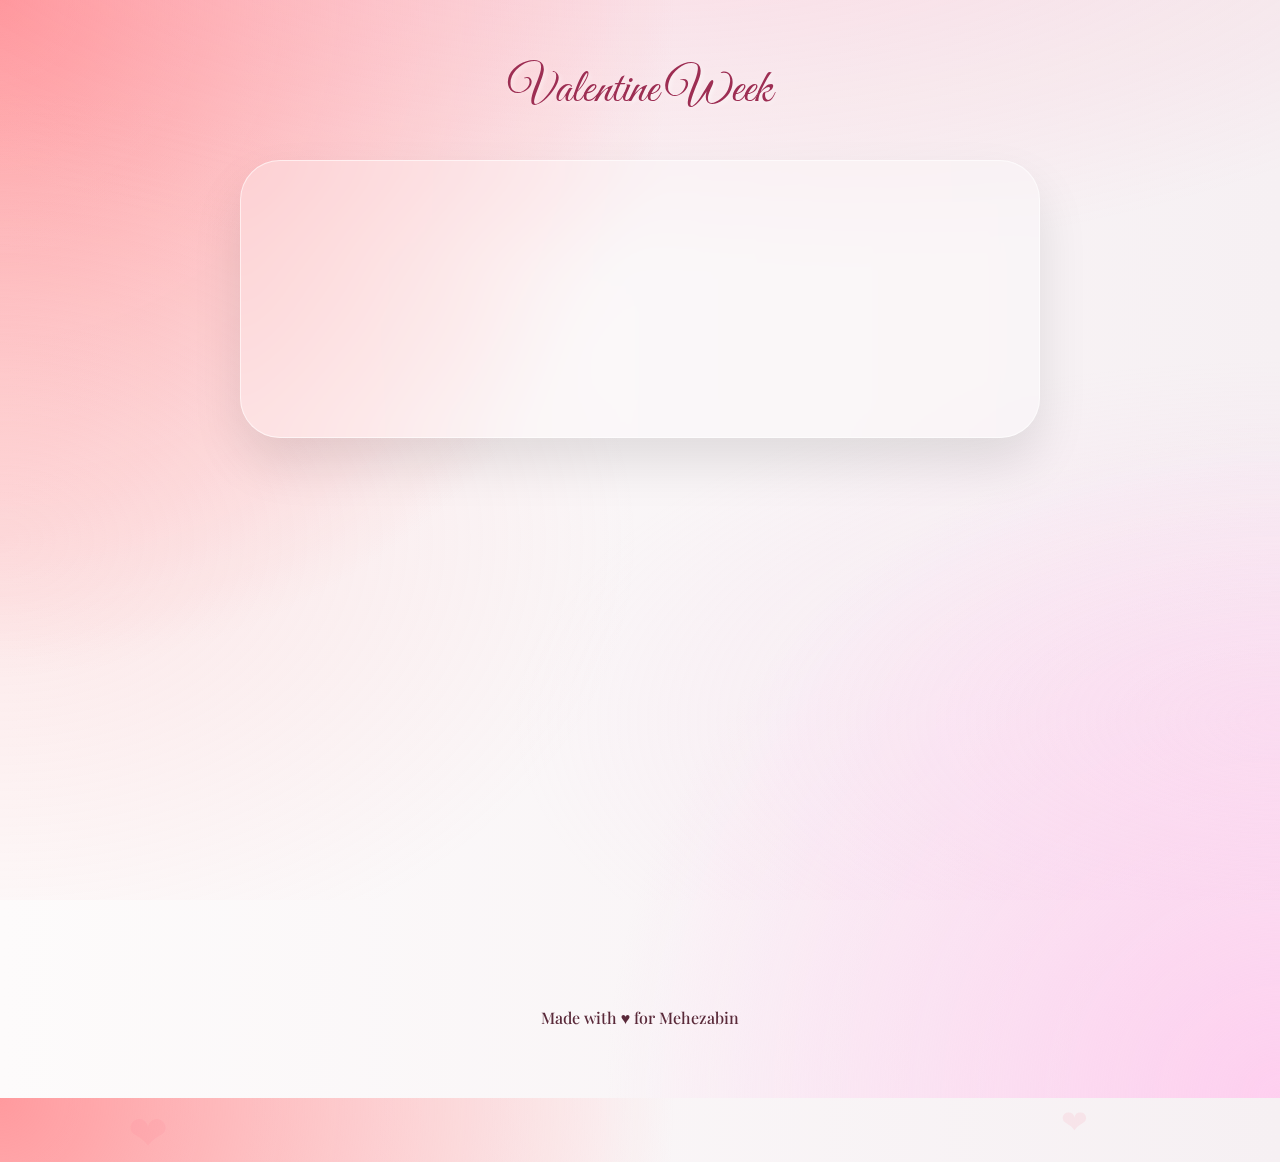
<file: index.html>
<!DOCTYPE html>
<html lang="en">

<head>
    <meta charset="UTF-8">
    <meta name="viewport" content="width=device-width, initial-scale=1.0">
    <title>7 Days of Love | Valentine Week</title>
    <link rel="stylesheet" href="style.css">
    <link rel="preconnect" href="https://fonts.googleapis.com">
    <link rel="preconnect" href="https://fonts.gstatic.com" crossorigin>
    <link
        href="https://fonts.googleapis.com/css2?family=Outfit:wght@300;400;600&family=Great+Vibes&family=Playfair+Display:ital,wght@0,400;0,700;1,400&display=swap"
        rel="stylesheet">
</head>

<body class="home-page">
    <div class="background-animation" aria-hidden="true"></div>
    <div class="container">
        <header>
            <nav>
                <div class="logo home-logo">Valentine Week</div>
            </nav>
        </header>

        <main>
            <div class="content-wrapper">
                <div class="header-card glass-effect home-header-card">
                    <h1 class="fade-in">7 Days of Love</h1>
                    <p class="header-subtitle fade-in delay-1">Celebration of love, one day at a time.</p>
                </div>

                <div class="scroll-indicator">↓</div>

                <p class="pick-label fade-in delay-2">Pick a day to celebrate</p>
                <div class="days-grid home-days-grid fade-in delay-3">
                    <a href="rose-day.html" class="day-card glass-effect home-day-card">
                        <div class="icon">🌹</div>
                        <h3>Rose Day</h3>
                    </a>
                    <a href="propose-day.html" class="day-card glass-effect home-day-card">
                        <div class="icon">💍</div>
                        <h3>Propose Day</h3>
                    </a>
                    <a href="chocolate-day.html" class="day-card glass-effect home-day-card">
                        <div class="icon">🍫</div>
                        <h3>Chocolate Day</h3>
                    </a>
                    <a href="teddy-day.html" class="day-card glass-effect home-day-card">
                        <div class="icon">🧸</div>
                        <h3>Teddy Day</h3>
                    </a>
                    <a href="promise-day.html" class="day-card glass-effect home-day-card">
                        <div class="icon">🤝</div>
                        <h3>Promise Day</h3>
                    </a>
                    <a href="hug-day.html" class="day-card glass-effect home-day-card">
                        <div class="icon">🤗</div>
                        <h3>Hug Day</h3>
                    </a>
                    <a href="kiss-day.html" class="day-card glass-effect home-day-card">
                        <div class="icon">💋</div>
                        <h3>Kiss Day</h3>
                    </a>
                    <a href="valentines-day.html" class="day-card glass-effect home-day-card">
                        <div class="icon">💝</div>
                        <h3>Valentine's Day</h3>
                    </a>
                </div>
            </div>
        </main>

        <footer class="home-footer">
            <p>Made with <span class="heart-pulse">&hearts;</span> for Mehezabin</p>
        </footer>
    </div>
    <script src="script.js"></script>
</body>

</html>
</file>
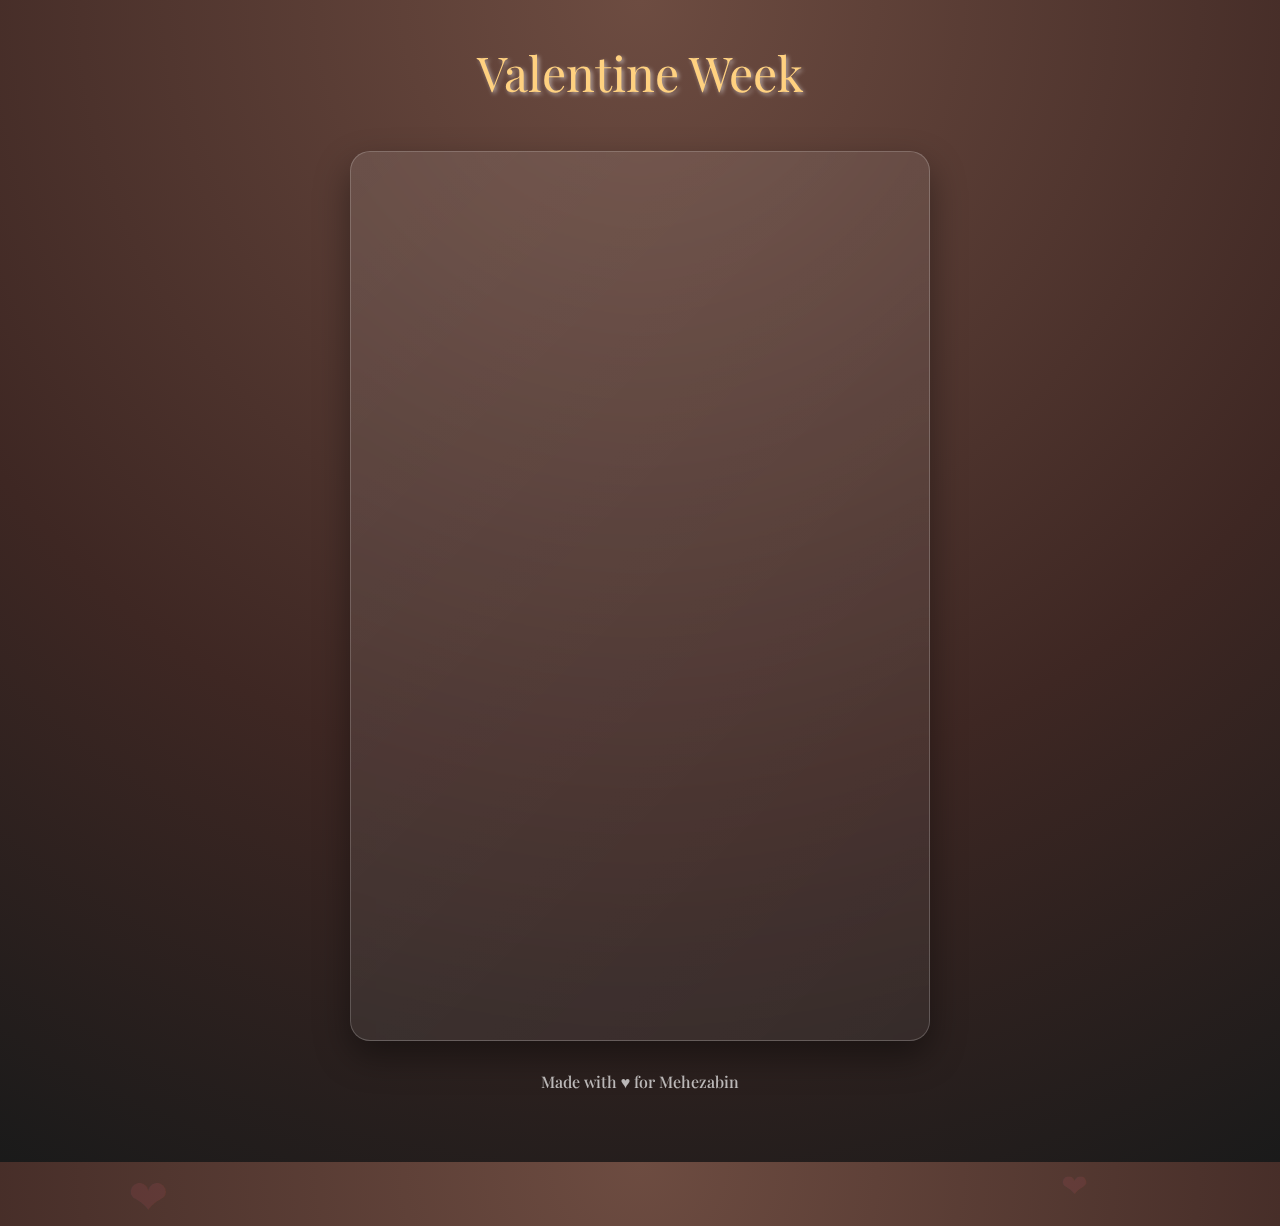
<file: chocolate-day.html>
<!DOCTYPE html>
<html lang="en">

<head>
    <meta charset="UTF-8">
    <meta name="viewport" content="width=device-width, initial-scale=1.0">
    <title>Chocolate Day | 7 Days of Love</title>
    <link rel="stylesheet" href="style.css">
    <link
        href="https://fonts.googleapis.com/css2?family=Outfit:wght@300;400;600&family=Great+Vibes&family=Playfair+Display:ital,wght@0,400;0,700;1,400&display=swap"
        rel="stylesheet">
</head>

<body class="chocolate-theme">
    <div class="chocolate-rain">
        <div class="choco-piece round c1"></div>
        <div class="choco-piece heart c2"></div>
        <div class="choco-piece round c3"></div>
        <div class="choco-piece heart c4"></div>
        <div class="choco-piece round c5"></div>
        <div class="choco-piece heart c6"></div>
        <div class="choco-piece round c7"></div>
        <div class="choco-piece heart c8"></div>
    </div>

    <div class="container">
        <header>
            <nav>
                <div class="logo"><a href="index.html" style="color: #ffd180;">Valentine Week</a></div>
            </nav>
        </header>

        <main>
            <div class="card glass-effect chocolate-card">
                <h1 class="fade-in title-font">Happy Chocolate Day</h1>

                <div class="visual-container fade-in delay-1">
                    <div class="chocolate-visual">
                        <!-- Custom Chocolate SVG -->
                        <svg class="choco-svg" viewBox="0 0 200 200" xmlns="http://www.w3.org/2000/svg">
                            <defs>
                                <filter id="choco-glow" x="-20%" y="-20%" width="140%" height="140%">
                                    <feGaussianBlur stdDeviation="3" result="blur" />
                                    <feComposite in="SourceGraphic" in2="blur" operator="over" />
                                </filter>
                                <linearGradient id="gold-shine" x1="0%" y1="0%" x2="100%" y2="100%">
                                    <stop offset="0%" stop-color="#fff59d" />
                                    <stop offset="50%" stop-color="#ffd54f" />
                                    <stop offset="100%" stop-color="#ffb300" />
                                </linearGradient>
                            </defs>

                            <!-- Wrapper/Foil Back -->
                            <path class="choco-wrapper"
                                d="M30,130 Q30,160 60,170 L140,170 Q170,160 170,130 L170,100 L30,100 Z"
                                fill="#ffd180" />

                            <!-- Chocolate Bar Main Body -->
                            <rect class="choco-bar" x="40" y="40" width="120" height="100" rx="5" fill="#5d4037" />

                            <!-- Chocolate Squares -->
                            <!-- Top Row -->
                            <rect class="choco-bar-top" x="45" y="45" width="50" height="40" rx="2" fill="#795548" />
                            <rect class="choco-bar-top" x="105" y="45" width="50" height="40" rx="2" fill="#795548" />

                            <!-- Middle Row (partially covered) -->
                            <rect class="choco-bar-top" x="45" y="90" width="50" height="40" rx="2" fill="#795548" />
                            <rect class="choco-bar-top" x="105" y="90" width="50" height="40" rx="2" fill="#795548" />

                            <!-- Wrapper/Foil Front (Torn effect) -->
                            <path class="choco-wrapper"
                                d="M25,120 L175,120 L175,140 Q175,175 140,175 L60,175 Q25,175 25,140 Z"
                                fill="url(#gold-shine)" filter="drop-shadow(0 -2px 3px rgba(0,0,0,0.2))" />
                            <path class="choco-wrapper"
                                d="M25,120 L40,130 L55,115 L70,125 L90,110 L110,125 L130,115 L145,130 L160,118 L175,120 V140 H25 Z"
                                fill="#ffd54f" />

                            <!-- Drip Decoration -->
                            <path class="choco-drip" d="M45,45 Q55,60 65,45 T85,45 T95,45" stroke="#4e342e"
                                stroke-width="3" fill="none" opacity="0.5" />

                        </svg>
                    </div>
                </div>

                <p class="quote fade-in delay-2">"Chocolate melts in the warmth,<br>
                    I melt when you smile at me.<br>
                    Seems like a fair trade,<br>
                    Don’t you think? 😉"</p>

                <div class="nav-buttons fade-in delay-3">
                    <a href="index.html" class="btn secondary-btn">Home</a>
                    <a href="teddy-day.html" class="btn primary-btn">Next: Teddy Day &rarr;</a>
                </div>
            </div>
        </main>

        <footer>
            <p style="color: rgba(255,255,255,0.7);">Made with &hearts; for Mehezabin</p>
        </footer>
    </div>
</body>

</html>
</file>
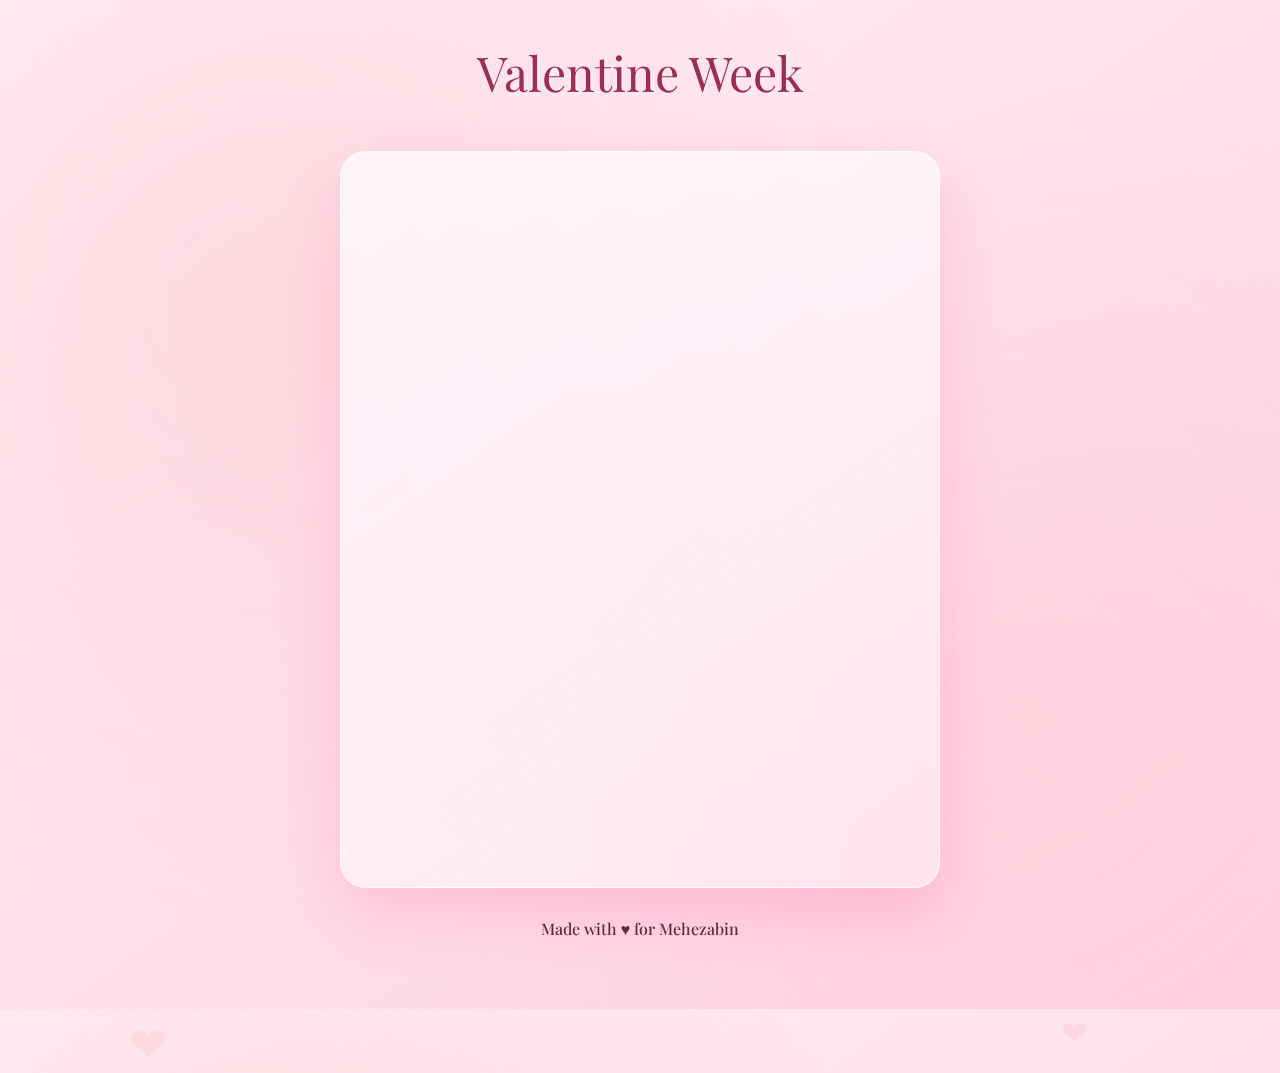
<file: hug-day.html>
<!DOCTYPE html>
<html lang="en">

<head>
    <meta charset="UTF-8">
    <meta name="viewport" content="width=device-width, initial-scale=1.0">
    <title>Hug Day | 7 Days of Love</title>
    <link rel="stylesheet" href="style.css">
    <link
        href="https://fonts.googleapis.com/css2?family=Great+Vibes&family=Playfair+Display:ital,wght@0,400;0,700;1,400&display=swap"
        rel="stylesheet">
</head>

<body class="hug-theme">
    <div class="hug-hearts" aria-hidden="true">
        <span class="h-heart hh1">💕</span>
        <span class="h-heart hh2">💕</span>
        <span class="h-heart hh3">💕</span>
        <span class="h-heart hh4">💕</span>
        <span class="h-heart hh5">💕</span>
        <span class="h-heart hh6">💕</span>
    </div>

    <div class="container">
        <header>
            <nav>
                <div class="logo"><a href="index.html">Valentine Week</a></div>
            </nav>
        </header>

        <main>
            <div class="card glass-effect hug-card">
                <h1 class="fade-in title-font">Happy Hug Day</h1>

                <div class="hug-visual fade-in delay-1" style="text-align: center;">
                    <img src="hug.gif" alt="Hug Day"
                        style="max-width: 280px; border-radius: 18px; display: inline-block;">
                </div>

                <p class="quote fade-in delay-2">
                    "“A hug is a silent promise…<br>
                     mine says I’m always with you, even from afar.”
                     🤗💕"
                </p>

                <div class="nav-buttons fade-in delay-3">
                    <a href="promise-day.html" class="btn secondary-btn">← Back: Promise Day</a>
                    <a href="index.html" class="btn secondary-btn">Home</a>
                    <a href="kiss-day.html" class="btn primary-btn">Next: Kiss Day →</a>
                </div>
            </div>
        </main>

        <footer>
            <p>Made with &hearts; for Mehezabin</p>
        </footer>
    </div>
</body>

</html>
</file>
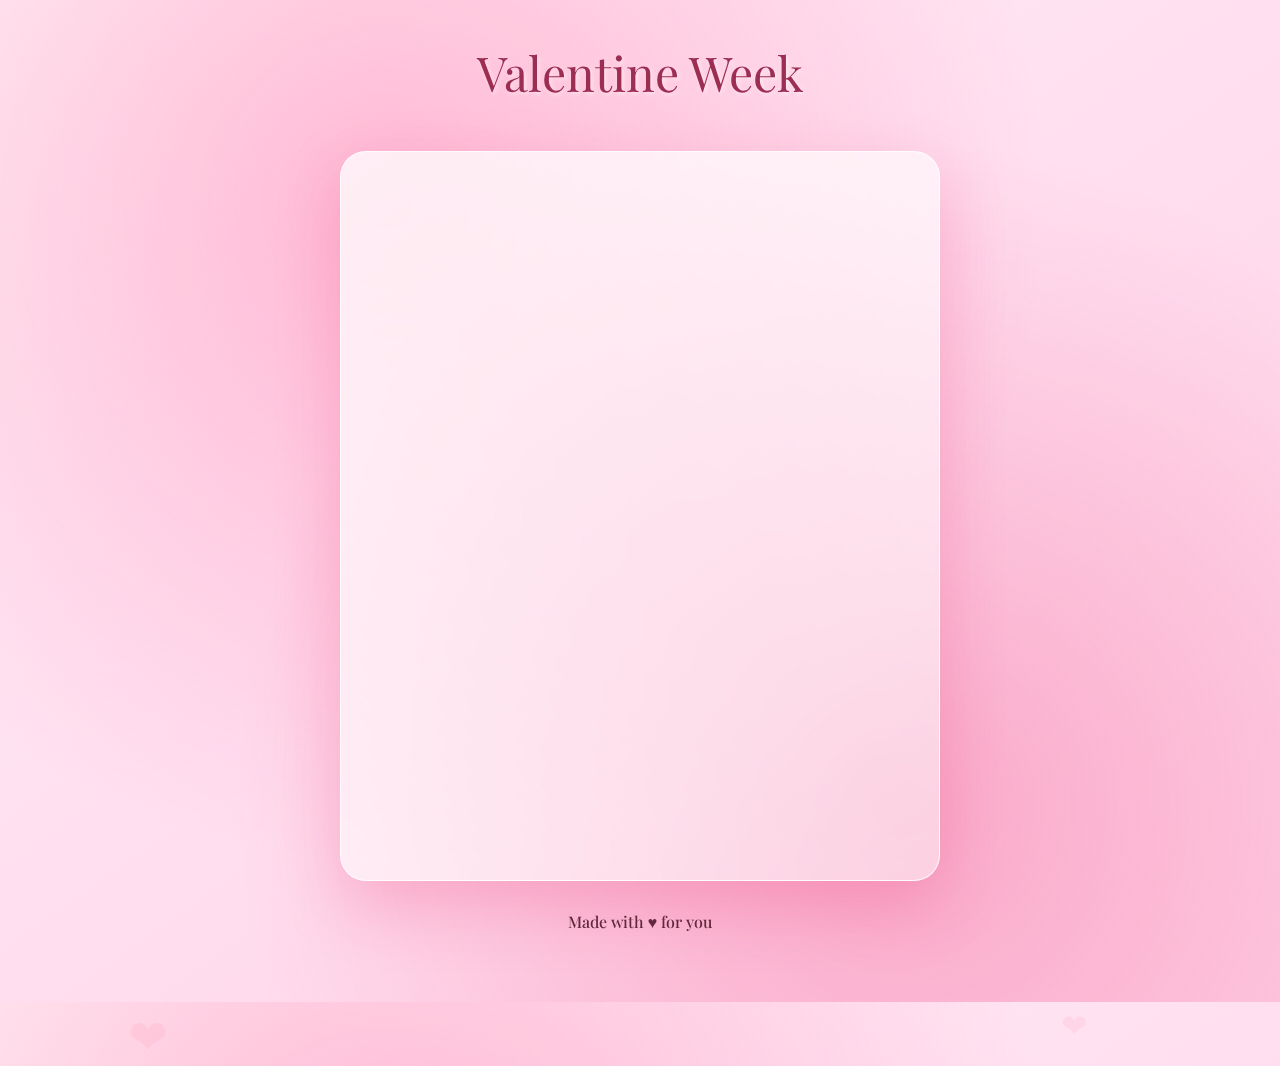
<file: kiss-day.html>
<!DOCTYPE html>
<html lang="en">

<head>
    <meta charset="UTF-8">
    <meta name="viewport" content="width=device-width, initial-scale=1.0">
    <title>Kiss Day | 7 Days of Love</title>
    <link rel="stylesheet" href="style.css">
    <link
        href="https://fonts.googleapis.com/css2?family=Great+Vibes&family=Playfair+Display:ital,wght@0,400;0,700;1,400&display=swap"
        rel="stylesheet">
</head>

<body class="kiss-theme">
    <div class="kiss-lips" aria-hidden="true">
        <span class="k-lip kl1">💋</span>
        <span class="k-lip kl2">💋</span>
        <span class="k-lip kl3">💋</span>
        <span class="k-lip kl4">💋</span>
        <span class="k-lip kl5">💋</span>
        <span class="k-lip kl6">💋</span>
    </div>

    <div class="container">
        <header>
            <nav>
                <div class="logo"><a href="index.html">Valentine Week</a></div>
            </nav>
        </header>

        <main>
            <div class="card glass-effect kiss-card">
                <h1 class="fade-in title-font">Happy Kiss Day</h1>

                <div class="kiss-visual fade-in delay-1" style="text-align: center;">
                    <img src="kiss .gif" alt="Kiss Day"
                        style="max-width: 280px; border-radius: 18px; display: inline-block;">
                </div>


                <p class="quote fade-in delay-2">
                    "Counting down the days, but until then…<br>
                    here’s a kiss sent across the sky.<br>
                    Sending you all my love . 💋❤️"
                </p>

                <div class="nav-buttons fade-in delay-3">
                    <a href="hug-day.html" class="btn secondary-btn">← Back: Hug Day</a>
                    <a href="index.html" class="btn secondary-btn">Home</a>
                    <a href="valentines-day.html" class="btn primary-btn">Next: Valentine's Day →</a>
                </div>
            </div>
        </main>

        <footer>
            <p>Made with &hearts; for you</p>
        </footer>
    </div>
</body>

</html>
</file>
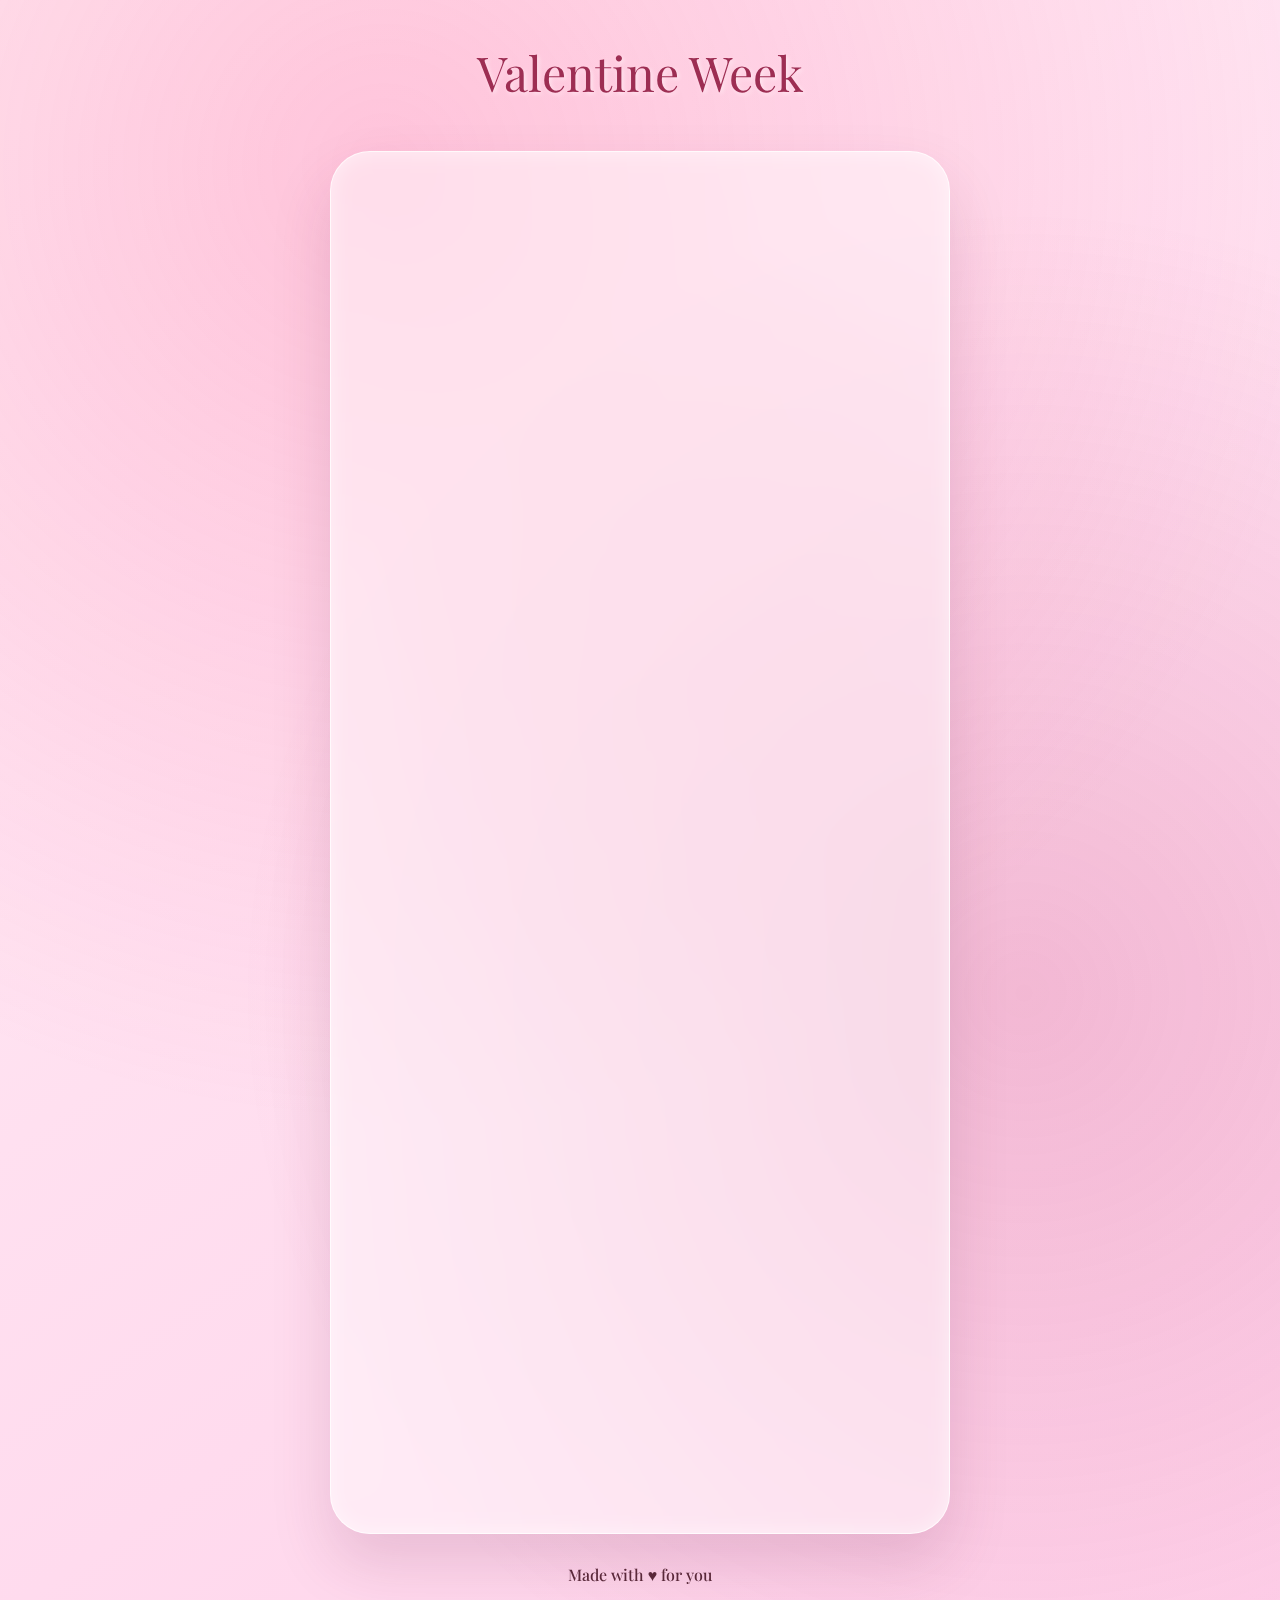
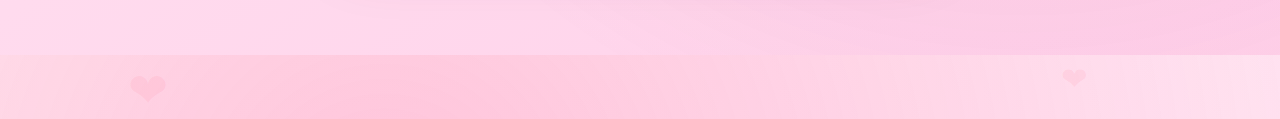
<file: promise-day.html>
<!DOCTYPE html>
<html lang="en">

<head>
    <meta charset="UTF-8">
    <meta name="viewport" content="width=device-width, initial-scale=1.0">
    <title>Promise Day | 7 Days of Love</title>
    <link rel="stylesheet" href="style.css">
    <link
        href="https://fonts.googleapis.com/css2?family=Great+Vibes&family=Playfair+Display:ital,wght@0,400;0,700;1,400&display=swap"
        rel="stylesheet">
</head>

<body class="promise-theme">
    <div class="promise-sparkles" aria-hidden="true">
        <span class="spark s1"></span>
        <span class="spark s2"></span>
        <span class="spark s3"></span>
        <span class="spark s4"></span>
        <span class="spark s5"></span>
        <span class="spark s6"></span>
        <span class="spark s7"></span>
        <span class="spark s8"></span>
        <span class="spark s9"></span>
        <span class="spark s10"></span>
        <span class="spark s11"></span>
        <span class="spark s12"></span>
    </div>

    <div class="container">
        <header>
            <nav>
                <div class="logo"><a href="index.html">Valentine Week</a></div>
            </nav>
        </header>

        <main>
            <div class="card glass-effect promise-card">
                <h1 class="fade-in title-font">Happy Promise Day</h1>

                <div class="promise-visual fade-in delay-1" aria-hidden="true">
                    <svg class="promise-scroll" viewBox="0 0 260 220" xmlns="http://www.w3.org/2000/svg">
                        <defs>
                            <linearGradient id="scrollPaper" x1="0%" y1="0%" x2="100%" y2="100%">
                                <stop offset="0%" stop-color="#fff7fb" />
                                <stop offset="45%" stop-color="#ffe8f4" />
                                <stop offset="100%" stop-color="#ffd6ec" />
                            </linearGradient>
                            <linearGradient id="scrollEdge" x1="0%" y1="0%" x2="100%" y2="0%">
                                <stop offset="0%" stop-color="#f7c6de" />
                                <stop offset="50%" stop-color="#eaa3c8" />
                                <stop offset="100%" stop-color="#f7c6de" />
                            </linearGradient>
                            <linearGradient id="ribbon" x1="0%" y1="0%" x2="100%" y2="0%">
                                <stop offset="0%" stop-color="#b91c5c" />
                                <stop offset="50%" stop-color="#ff4d8d" />
                                <stop offset="100%" stop-color="#b91c5c" />
                            </linearGradient>
                            <filter id="softShadow">
                                <feDropShadow dx="0" dy="8" stdDeviation="10" flood-color="#6a1b4d"
                                    flood-opacity="0.25" />
                            </filter>
                        </defs>

                        <g filter="url(#softShadow)">
                            <!-- Rolled top -->
                            <path
                                d="M58 35 C40 35 30 50 30 68 C30 92 48 108 72 108 L210 108 C232 108 248 92 248 70 C248 52 236 38 218 38"
                                fill="none" stroke="url(#scrollEdge)" stroke-width="18" stroke-linecap="round"
                                opacity="0.9" />

                            <!-- Paper -->
                            <rect x="40" y="55" width="180" height="140" rx="18" fill="url(#scrollPaper)" />
                            <rect x="40" y="55" width="180" height="140" rx="18" fill="none" stroke="url(#scrollEdge)"
                                stroke-width="3" opacity="0.9" />

                            <!-- Ribbon heart seal -->
                            <path class="seal-heart"
                                d="M130 150 C112 130 96 140 96 156 C96 170 110 182 130 196 C150 182 164 170 164 156 C164 140 148 130 130 150 Z"
                                fill="url(#ribbon)" />

                            <!-- Ribbon tails -->
                            <path d="M118 182 L108 206 L130 196 Z" fill="#b91c5c" opacity="0.9" />
                            <path d="M142 182 L152 206 L130 196 Z" fill="#b91c5c" opacity="0.9" />

                            <!-- Decorative lines -->
                            <path class="ink" d="M70 85 H190" />
                            <path class="ink" d="M78 105 H182" />
                            <path class="ink" d="M86 125 H174" />
                        </g>
                    </svg>
                </div>

                <p class="promise-quote fade-in delay-2">
                    “I don’t promise you a perfect life…<br>
                    I promise you a <strong>real</strong> love — patient, loyal, and always yours.”
                </p>

                <p class="promise-list fade-in delay-3">
                    ❤ To choose you — every day.<br>
                    ❤ To hold your hand in every storm.<br>
                    ❤ To listen, understand, and never give up.
                </p>

                <div class="promise-interaction fade-in delay-3">
                    <p class="promise-question">
                        I promise to stand by you, respect you, and always try to make you smile.<br>
                        Can I get one promise too? Just promise you’ll stay honest with me<br>
                        and that we’ll always talk things out, no matter what. 🤍
                    </p>

                    <input type="checkbox" id="promise-yes" class="promise-toggle">

                    <div class="promise-answer">
                        <label for="promise-yes" class="btn primary-btn promise-btn">
                            Yes, I promise 🤍
                        </label>

                        <p class="promise-reply promise-reply-wait">
                            I’m waiting for your answer…
                        </p>
                        <p class="promise-reply promise-reply-yes">
                            You said yes. That’s our forever promise now — no matter what, we talk, we stay, we choose
                            each other. 🤍
                        </p>
                    </div>
                </div>

                <div class="nav-buttons fade-in delay-3">
                    <a href="teddy-day.html" class="btn secondary-btn">← Back: Teddy Day</a>
                    <a href="index.html" class="btn secondary-btn">Home</a>
                    <a href="hug-day.html" class="btn primary-btn">Next: Hug Day →</a>
                </div>
            </div>
        </main>

        <footer>
            <p>Made with &hearts; for you</p>
        </footer>
    </div>
</body>

</html>
</file>
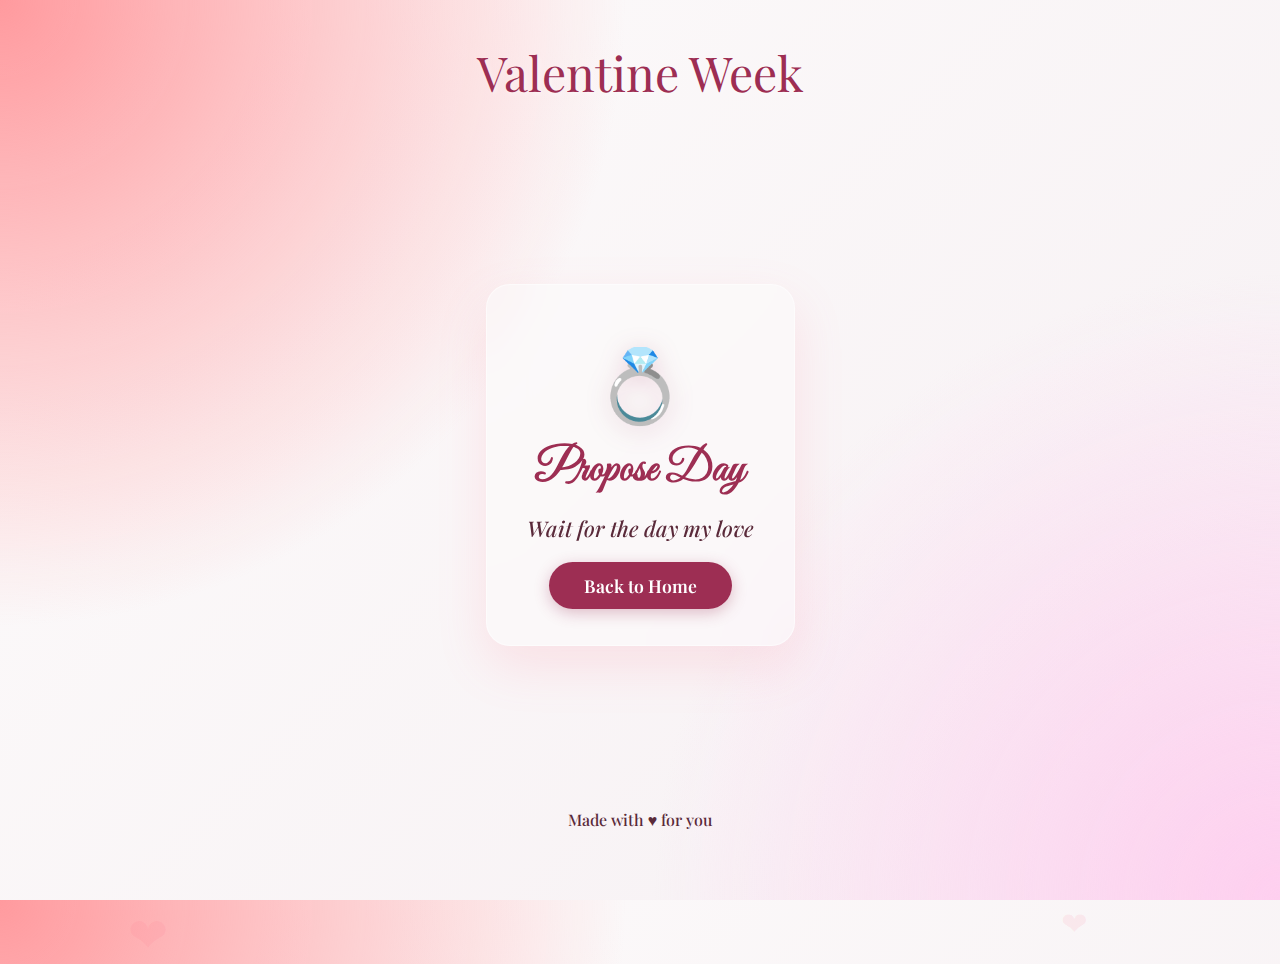
<file: propose-day.html>
<!DOCTYPE html>
<html lang="en">

<head>
    <meta charset="UTF-8">
    <meta name="viewport" content="width=device-width, initial-scale=1.0">
    <title>Propose Day | 7 Days of Love</title>
    <link rel="stylesheet" href="style.css">
    <link
        href="https://fonts.googleapis.com/css2?family=Great+Vibes&family=Playfair+Display:ital,wght@0,400;0,700;1,400&display=swap"
        rel="stylesheet">
</head>

<body class="wait-theme">
    <div class="container">
        <header>
            <nav>
                <div class="logo"><a href="index.html">Valentine Week</a></div>
            </nav>
        </header>

        <main>
            <div class="wait-card glass-effect">
                <div class="wait-icon">💍</div>
                <h1 class="wait-title">Propose Day</h1>
                <p class="wait-message">Wait for the day my love</p>
                <a href="index.html" class="btn primary-btn">Back to Home</a>
            </div>
        </main>

        <footer>
            <p>Made with &hearts; for you</p>
        </footer>
    </div>
</body>

</html>
</file>
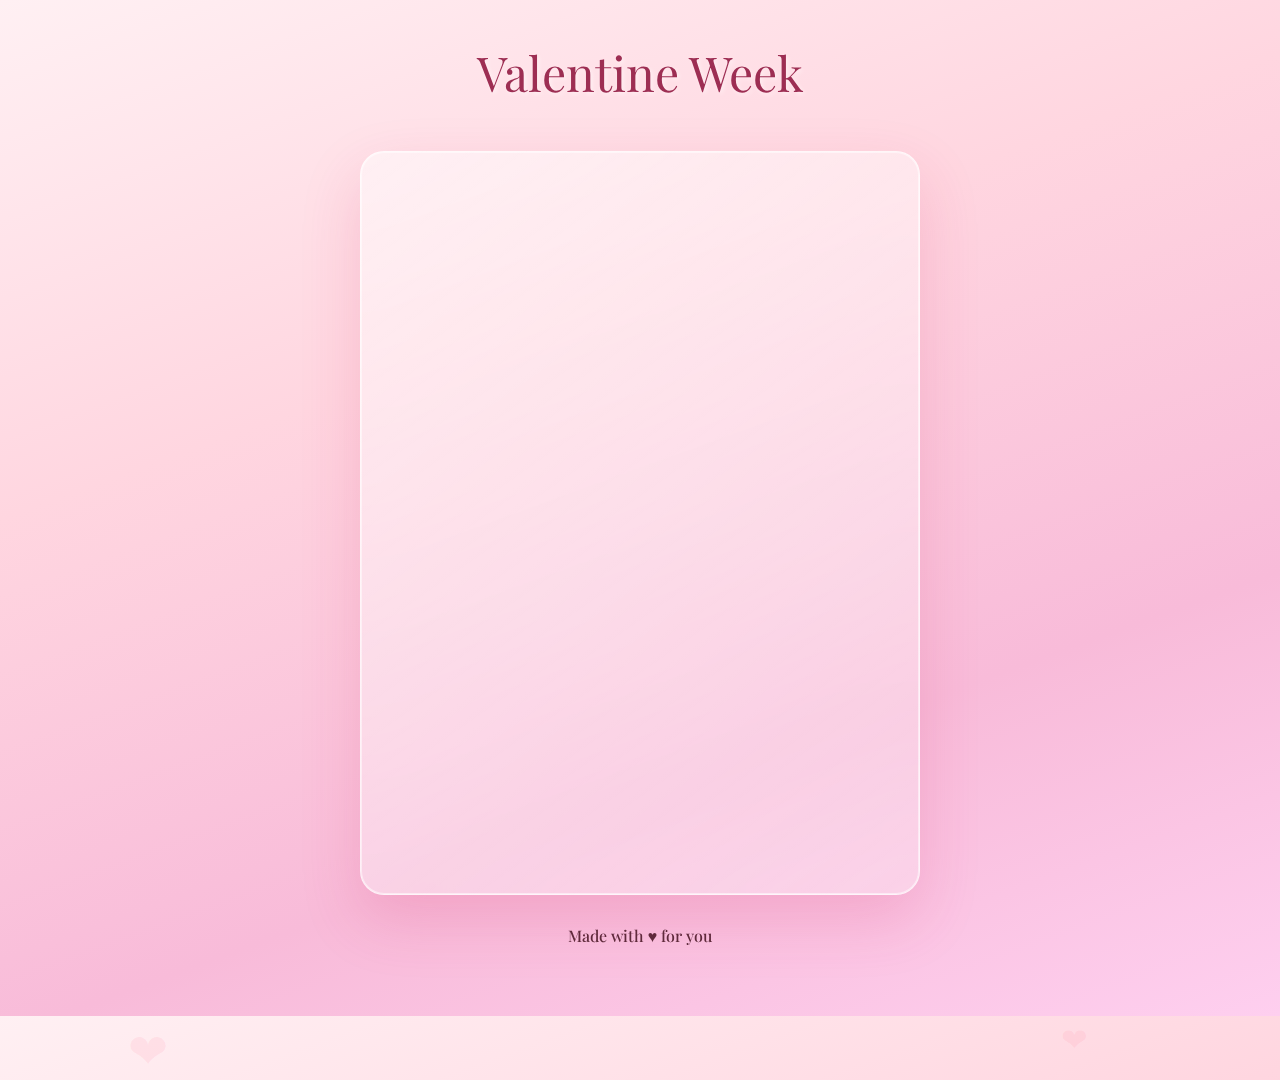
<file: rose-day.html>
<!DOCTYPE html>
<html lang="en">

<head>
    <meta charset="UTF-8">
    <meta name="viewport" content="width=device-width, initial-scale=1.0">
    <title>Rose Day | 7 Days of Love</title>
    <link rel="stylesheet" href="style.css">
    <link
        href="https://fonts.googleapis.com/css2?family=Outfit:wght@300;400;600&family=Great+Vibes&family=Playfair+Display:ital,wght@0,400;0,700;1,400&display=swap"
        rel="stylesheet">
</head>

<body class="rose-theme">
    <div class="falling-petals-container" id="petalsContainer">
        <!-- Petals will be generated by CSS/JS or static HTML for no-JS requirement, 
             but prompt said NO JS, so we will use fixed HTML elements for petals -->
        <div class="petal p1"></div>
        <div class="petal p2"></div>
        <div class="petal p3"></div>
        <div class="petal p4"></div>
        <div class="petal p5"></div>
        <div class="petal p6"></div>
        <div class="petal p7"></div>
        <div class="petal p8"></div>
        <div class="petal p9"></div>
        <div class="petal p10"></div>
    </div>

    <div class="container">
        <header>
            <nav>
                <div class="logo"><a href="index.html">Valentine Week</a></div>
            </nav>
        </header>

        <main>
            <div class="card glass-effect rose-card">
                <h1 class="fade-in title-font">Happy Rose Day</h1>

                <div class="visual-container fade-in delay-1">
                    <div class="rose-icon glow-effect" aria-hidden="true">
                        <svg class="rose-svg" viewBox="0 0 140 180" xmlns="http://www.w3.org/2000/svg">
                            <defs>
                                <radialGradient id="rose-petal-outer" cx="30%" cy="40%" r="70%">
                                    <stop offset="0%" stop-color="#ffb3ba"/>
                                    <stop offset="40%" stop-color="#e84393"/>
                                    <stop offset="100%" stop-color="#c44569"/>
                                </radialGradient>
                                <radialGradient id="rose-petal-mid" cx="35%" cy="35%" r="75%">
                                    <stop offset="0%" stop-color="#ffe0e6"/>
                                    <stop offset="50%" stop-color="#fd79a8"/>
                                    <stop offset="100%" stop-color="#d63031"/>
                                </radialGradient>
                                <radialGradient id="rose-petal-inner" cx="50%" cy="50%" r="60%">
                                    <stop offset="0%" stop-color="#fff5f7"/>
                                    <stop offset="70%" stop-color="#ff9ff3"/>
                                    <stop offset="100%" stop-color="#fd79a8"/>
                                </radialGradient>
                                <linearGradient id="rose-stem" x1="0%" y1="100%" x2="0%" y2="0%">
                                    <stop offset="0%" stop-color="#2d6a4f"/>
                                    <stop offset="40%" stop-color="#40916c"/>
                                    <stop offset="100%" stop-color="#52b788"/>
                                </linearGradient>
                                <linearGradient id="rose-leaf-fill" x1="0%" y1="0%" x2="100%" y2="100%">
                                    <stop offset="0%" stop-color="#40916c"/>
                                    <stop offset="100%" stop-color="#2d6a4f"/>
                                </linearGradient>
                                <filter id="rose-shadow">
                                    <feDropShadow dx="0" dy="6" stdDeviation="8" flood-color="#8b2942" flood-opacity="0.4"/>
                                </filter>
                                <filter id="rose-glow-soft">
                                    <feGaussianBlur stdDeviation="1.5" result="blur"/>
                                    <feMerge>
                                        <feMergeNode in="blur"/>
                                        <feMergeNode in="SourceGraphic"/>
                                    </feMerge>
                                </filter>
                            </defs>
                            <g filter="url(#rose-shadow)">
                                <!-- Stem -->
                                <path class="rose-stem" d="M70 100 Q68 140 70 180 L72 180 Q72 140 70 100 Z" fill="url(#rose-stem)"/>
                                <!-- Leaves -->
                                <path class="rose-leaf rose-leaf-l" d="M68 115 Q35 118 28 138 Q42 132 68 126 Z" fill="url(#rose-leaf-fill)"/>
                                <path class="rose-leaf rose-leaf-r" d="M72 132 Q105 128 112 148 Q98 142 72 138 Z" fill="url(#rose-leaf-fill)"/>
                                <!-- Outer petals - back layer -->
                                <ellipse class="rose-petal-outer" cx="70" cy="78" rx="32" ry="24" fill="url(#rose-petal-outer)" transform="rotate(-25 70 78)"/>
                                <ellipse class="rose-petal-outer" cx="70" cy="80" rx="30" ry="22" fill="url(#rose-petal-outer)" transform="rotate(30 70 80)"/>
                                <ellipse class="rose-petal-outer" cx="70" cy="82" rx="28" ry="20" fill="url(#rose-petal-outer)" transform="rotate(-8 70 82)"/>
                                <ellipse class="rose-petal-outer" cx="70" cy="80" rx="26" ry="19" fill="url(#rose-petal-outer)" transform="rotate(55 70 80)"/>
                                <!-- Middle petals -->
                                <ellipse class="rose-petal-mid" cx="70" cy="76" rx="24" ry="18" fill="url(#rose-petal-mid)" transform="rotate(5 70 76)"/>
                                <ellipse class="rose-petal-mid" cx="70" cy="78" rx="22" ry="16" fill="url(#rose-petal-mid)" transform="rotate(-20 70 78)"/>
                                <ellipse class="rose-petal-mid" cx="70" cy="80" rx="20" ry="15" fill="url(#rose-petal-mid)" transform="rotate(15 70 80)"/>
                                <ellipse class="rose-petal-mid" cx="70" cy="78" rx="18" ry="14" fill="url(#rose-petal-mid)" transform="rotate(-35 70 78)"/>
                                <!-- Inner petals -->
                                <ellipse class="rose-petal-inner" cx="70" cy="77" rx="14" ry="11" fill="url(#rose-petal-inner)" transform="rotate(-10 70 77)"/>
                                <ellipse class="rose-petal-inner" cx="70" cy="79" rx="12" ry="9" fill="url(#rose-petal-inner)" transform="rotate(20 70 79)"/>
                                <!-- Center -->
                                <ellipse class="rose-center" cx="70" cy="78" rx="6" ry="5" fill="#9d2e53"/>
                                <circle class="rose-center-dot" cx="70" cy="78" r="2.5" fill="#6a1b4d"/>
                            </g>
                        </svg>
                    </div>
                </div>

                <p class="quote fade-in delay-2">"A rose for the one who makes my life beautiful.<br>Happy Rose Day, my love!"</p>

                <div class="nav-buttons fade-in delay-3">
                    <a href="index.html" class="btn secondary-btn">Home</a>
                    <a href="propose-day.html" class="btn primary-btn">Next: Propose Day &rarr;</a>
                </div>
            </div>
        </main>

        <footer>
            <p>Made with &hearts; for you</p>
        </footer>
    </div>
</body>

</html>
</file>
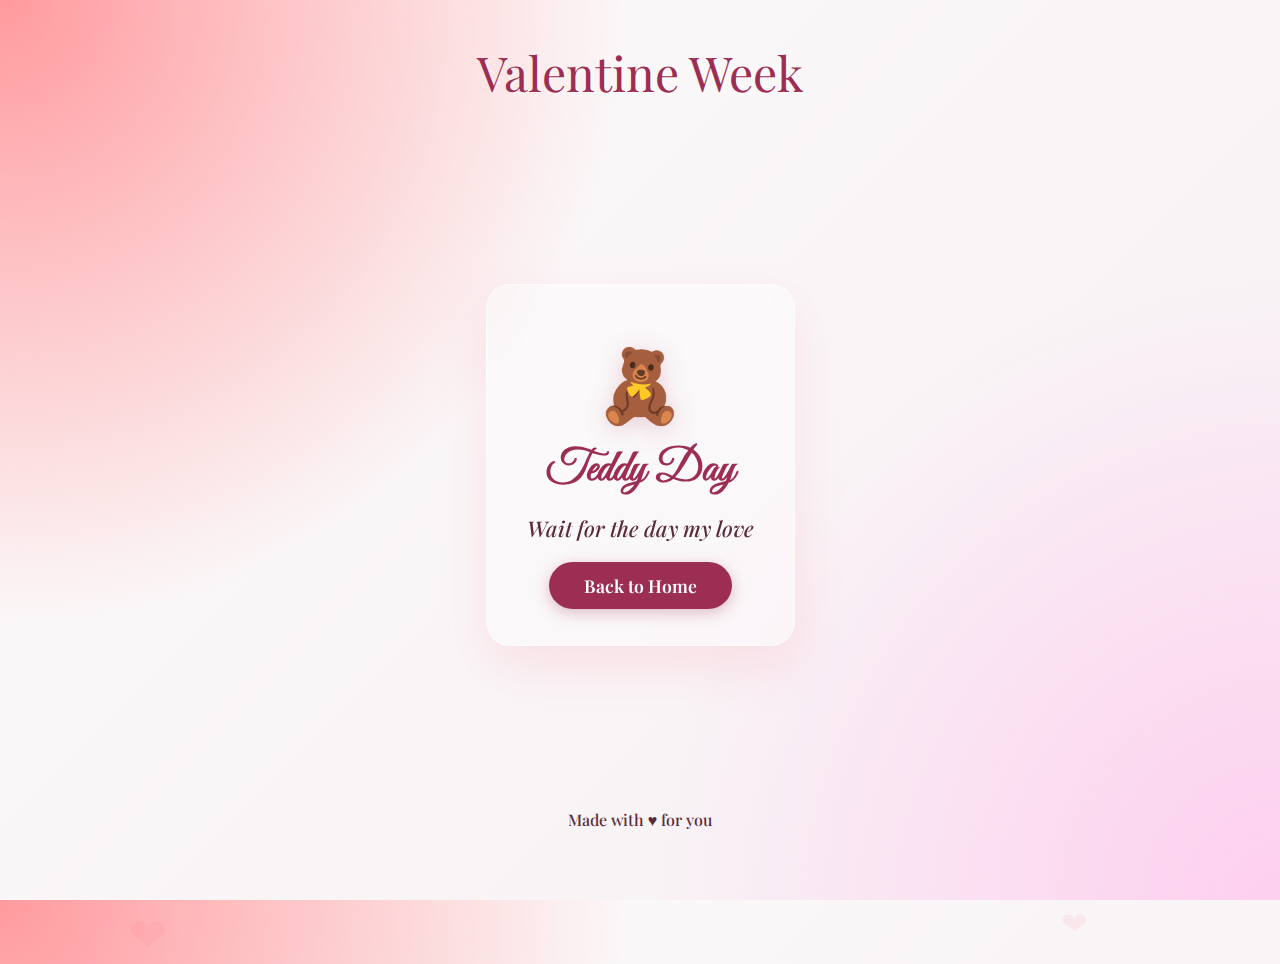
<file: teddy-day.html>
<!DOCTYPE html>
<html lang="en">

<head>
    <meta charset="UTF-8">
    <meta name="viewport" content="width=device-width, initial-scale=1.0">
    <title>Teddy Day | 7 Days of Love</title>
    <link rel="stylesheet" href="style.css">
    <link
        href="https://fonts.googleapis.com/css2?family=Great+Vibes&family=Playfair+Display:ital,wght@0,400;0,700;1,400&display=swap"
        rel="stylesheet">
</head>

<body class="wait-theme">
    <div class="container">
        <header>
            <nav>
                <div class="logo"><a href="index.html">Valentine Week</a></div>
            </nav>
        </header>

        <main>
            <div class="wait-card glass-effect">
                <div class="wait-icon">🧸</div>
                <h1 class="wait-title">Teddy Day</h1>
                <p class="wait-message">Wait for the day my love</p>
                <a href="index.html" class="btn primary-btn">Back to Home</a>
            </div>
        </main>

        <footer>
            <p>Made with &hearts; for you</p>
        </footer>
    </div>
</body>

</html>
</file>
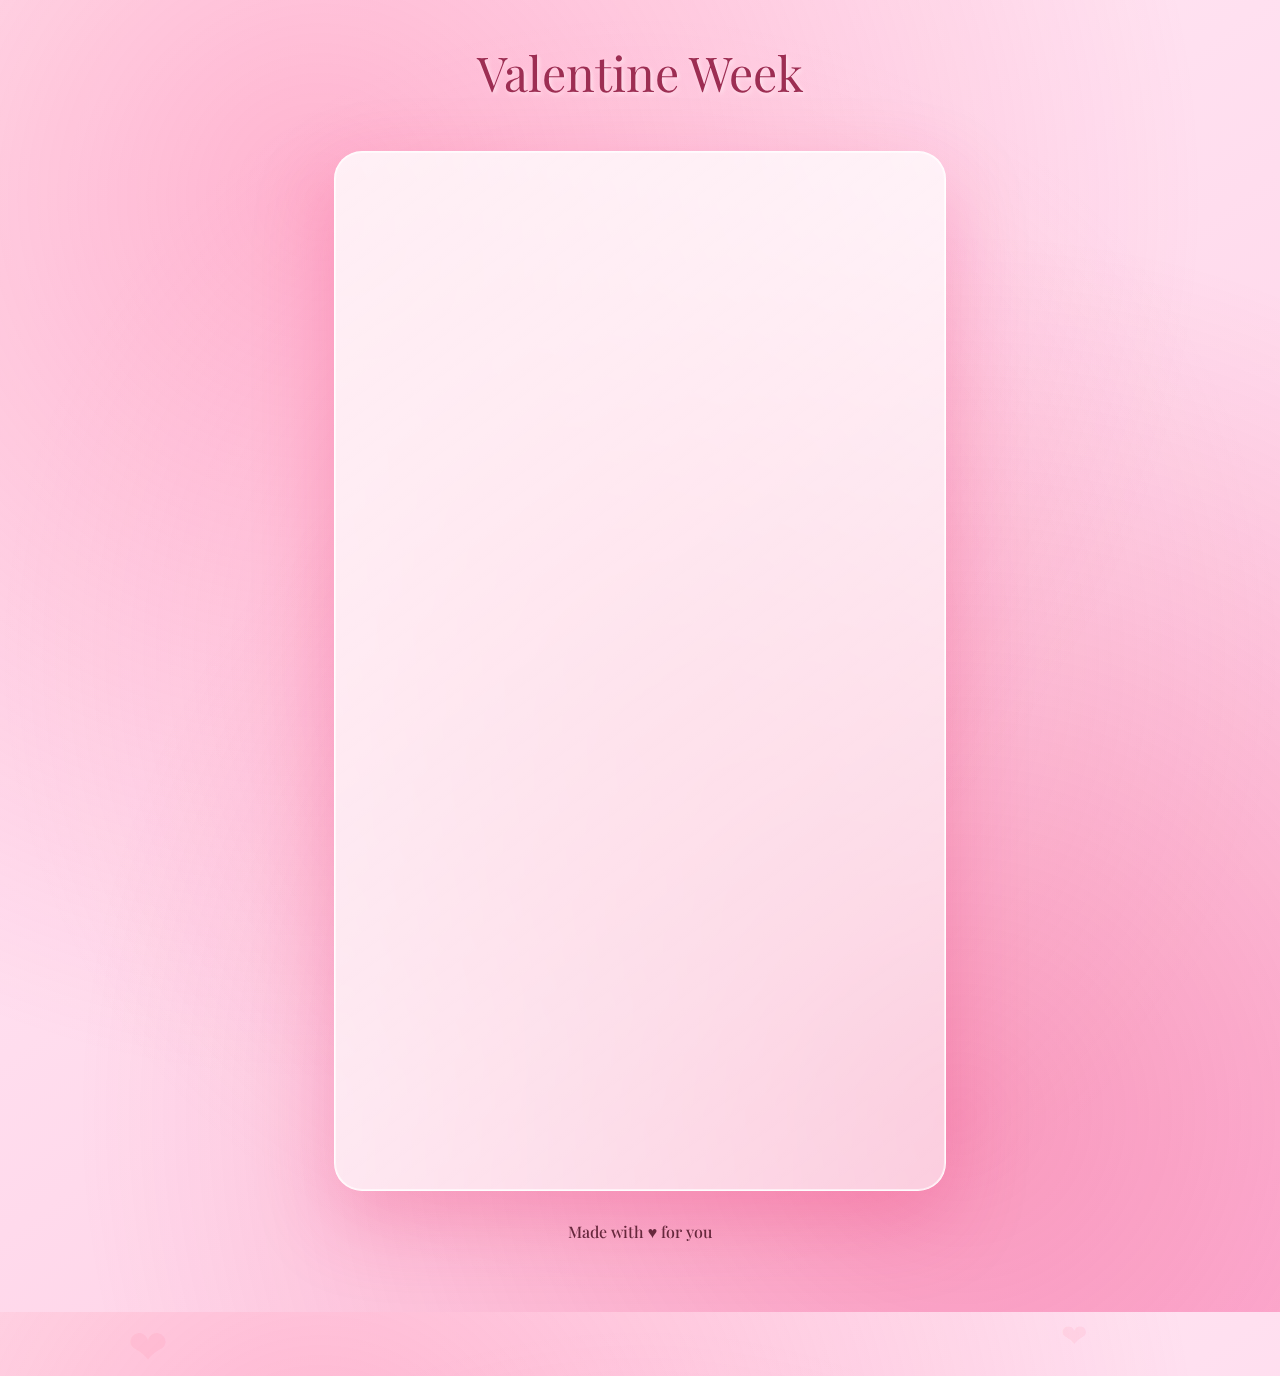
<file: valentines-day.html>
<!DOCTYPE html>
<html lang="en">

<head>
    <meta charset="UTF-8">
    <meta name="viewport" content="width=device-width, initial-scale=1.0">
    <title>Valentine's Day | 7 Days of Love</title>
    <link rel="stylesheet" href="style.css">
    <link
        href="https://fonts.googleapis.com/css2?family=Great+Vibes&family=Playfair+Display:ital,wght@0,400;0,700;1,400&display=swap"
        rel="stylesheet">
</head>

<body class="valentines-theme">
    <div class="valentines-hearts-field" aria-hidden="true">
        <div class="v-heart vh1">❤</div>
        <div class="v-heart vh2">❤</div>
        <div class="v-heart vh3">❤</div>
        <div class="v-heart vh4">❤</div>
        <div class="v-heart vh5">❤</div>
        <div class="v-heart vh6">❤</div>
        <div class="v-heart vh7">❤</div>
        <div class="v-heart vh8">❤</div>
        <div class="v-heart vh9">❤</div>
        <div class="v-heart vh10">❤</div>
        <div class="v-heart vh11">❤</div>
        <div class="v-heart vh12">❤</div>
        <div class="v-heart vh13">❤</div>
        <div class="v-heart vh14">❤</div>
        <div class="v-heart vh15">❤</div>
    </div>

    <div class="container">
        <header>
            <nav>
                <div class="logo"><a href="index.html">Valentine Week</a></div>
            </nav>
        </header>

        <main>
            <div class="card glass-effect valentines-card">
                <h1 class="fade-in title-font">Happy Valentine's Day</h1>

                <div class="valentines-visual fade-in delay-1" aria-hidden="true">
                    <canvas id="heartCanvas"></canvas>
                </div>

                <p class="quote fade-in delay-2">
                    "You are my today and all of my tomorrows.<br>
                    Happy Valentine's Day to the one who makes<br>
                    every day feel like a celebration. ❤️"
                </p>

                <div class="valentines-message fade-in delay-3">
                    <p class="val-message-text">
                        Ami tomake onek valobashi Mehezabin —<br>
                        Thankyou for being in my life. Thank you for loving me and choosing me <br>
                         💕
                    </p>
                </div>

                <div class="nav-buttons fade-in delay-3">
                    <a href="kiss-day.html" class="btn secondary-btn">← Back: Kiss Day</a>
                    <a href="index.html" class="btn primary-btn">Back to Home</a>
                </div>
            </div>
        </main>

        <footer>
            <p>Made with &hearts; for you</p>
        </footer>
    </div>
    <script src="valentines-heart.js"></script>
</body>

</html>
</file>
<file: style.css>
:root {
    --primary-color: #ff758c;
    --secondary-color: #ff7eb3;
    --accent-color: #9d2e53;
    --text-color: #5a2a3a;
    --white: #ffffff;
    --glass-bg: rgba(255, 255, 255, 0.15);
    --glass-border: rgba(255, 255, 255, 0.4);
    --shadow: 0 8px 32px 0 rgba(255, 105, 135, 0.2);
    --card-hover: rgba(255, 255, 255, 0.5);
}

* {
    margin: 0;
    padding: 0;
    box-sizing: border-box;
    font-family: 'Playfair Display', serif;
}

body {
    min-height: 100vh;
    overflow-x: hidden;
    color: var(--text-color);
    background: linear-gradient(135deg, #fdfbfb 0%, #ebedee 100%);
    background: radial-gradient(circle at top left, #ff9a9e, transparent 40%),
        radial-gradient(circle at bottom right, #fecfef, transparent 40%),
        linear-gradient(to right, #fdfbfb, #f6f0f3);
    display: flex;
    justify-content: center;
    position: relative;
}

/* Home page background layer */
.background-animation {
    position: fixed;
    inset: 0;
    z-index: -1;
    background: radial-gradient(ellipse 80% 50% at 50% -20%, rgba(255, 122, 158, 0.25), transparent),
        radial-gradient(ellipse 60% 40% at 100% 80%, rgba(254, 207, 239, 0.3), transparent),
        radial-gradient(ellipse 50% 50% at 0% 60%, rgba(255, 154, 158, 0.2), transparent);
    animation: bgShift 12s ease-in-out infinite alternate;
}

@keyframes blink {

    0%,
    90%,
    100% {
        transform: scaleY(1);
    }

    95% {
        transform: scaleY(0.1);
    }
}

@keyframes wave {
    0% {
        transform: rotate(30deg);
    }

    50% {
        transform: rotate(10deg);
    }

    100% {
        transform: rotate(30deg);
    }
}

/* Teddy Premium Look */
.teddy-body {
    fill: url(#teddyGradientBody);
    /* Will use SVG defs or reliable CSS variable if possible, fallback to solid */
    fill: #d2a679;
    /* Fallback */
    filter: drop-shadow(0 4px 6px rgba(0, 0, 0, 0.1));
}

/* We will inject gradients directly via SVG in HTML usually, but here we can style the specific classes if we want simple CSS gradients (not supported on SVG elements usually without 'defs'). 
   Instead, let's use box-shadows/filters where possible or stick to simple solid colors with shadows for depth. */

.teddy-body {
    fill: #cd853f;
    /* Peru */
    stroke: #8b4513;
    stroke-width: 2px;
}

.teddy-belly {
    fill: #deb887;
    /* Burlywood */
}

.teddy-snout {
    fill: #ffe4c4;
    /* Bisque */
}

.teddy-ear-inner {
    fill: #deb887;
}

/* Remove default animation so JS can take over */
.teddy-wave {
    /* animation: wave 1.5s ease-in-out infinite; */
    /* Handled by JS */
    transform-origin: 45px 150px;
}

@keyframes bgShift {
    0% {
        opacity: 0.7;
        transform: scale(1);
    }

    100% {
        opacity: 1;
        transform: scale(1.05);
    }
}

/* Floating Hearts Background Animation */
body::before,
body::after {
    content: "❤";
    position: absolute;
    font-size: 2rem;
    color: rgba(255, 105, 135, 0.1);
    animation: floatHeart 10s linear infinite;
    z-index: -1;
}

body::before {
    left: 10%;
    top: 100%;
    animation-duration: 12s;
    font-size: 3rem;
}

body::after {
    right: 15%;
    top: 100%;
    animation-duration: 15s;
    font-size: 2rem;
    animation-delay: 2s;
}

@keyframes floatHeart {
    0% {
        transform: translateY(0) rotate(0deg);
        opacity: 0;
    }

    20% {
        opacity: 0.8;
    }

    100% {
        transform: translateY(-120vh) rotate(360deg);
        opacity: 0;
    }
}

.container {
    width: 100%;
    max-width: 1200px;
    margin: 0 auto;
    padding: 40px 20px;
    display: flex;
    flex-direction: column;
    min-height: 100vh;
}

header {
    width: 100%;
    padding-bottom: 40px;
    text-align: center;
}

.logo {
    font-family: 'Great Vibes', cursive;
    font-size: 3rem;
    color: var(--accent-color);
    text-shadow: 2px 2px 4px rgba(255, 255, 255, 0.5);
    text-decoration: none;
}

.logo a {
    color: inherit;
    text-decoration: none;
}

main {
    flex-grow: 1;
    display: flex;
    justify-content: center;
    align-items: center;
    width: 100%;
}

.content-wrapper {
    width: 100%;
    max-width: 1100px;
    text-align: center;
}

.glass-effect {
    background: var(--glass-bg);
    backdrop-filter: blur(16px);
    -webkit-backdrop-filter: blur(16px);
    border-radius: 24px;
    border: 1px solid var(--glass-border);
    box-shadow: var(--shadow);
}

.header-card {
    padding: 3rem;
    margin-bottom: 3rem;
    display: inline-block;
    width: 100%;
    max-width: 700px;
    background: rgba(255, 255, 255, 0.3);
}

.header-card h1 {
    font-family: 'Great Vibes', cursive;
    font-size: 4.5rem;
    color: var(--accent-color);
    margin-bottom: 0.5rem;
    line-height: 1.2;
}

.header-card p {
    font-family: 'Playfair Display', serif;
    font-size: 1.2rem;
    letter-spacing: 1px;
    font-weight: 500;
}

.days-grid {
    display: grid;
    grid-template-columns: repeat(auto-fit, minmax(200px, 1fr));
    gap: 30px;
    padding: 10px;
}

.day-card {
    display: flex;
    flex-direction: column;
    justify-content: center;
    align-items: center;
    padding: 2.5rem;
    text-decoration: none;
    color: var(--text-color);
    transition: all 0.4s cubic-bezier(0.34, 1.56, 0.64, 1);
    border: 1px solid rgba(255, 255, 255, 0.5);
    background: rgba(255, 255, 255, 0.25);
}

.day-card:hover {
    transform: translateY(-10px) scale(1.05);
    background: var(--card-hover);
    box-shadow: 0 15px 35px rgba(255, 117, 140, 0.25);
    border-color: #fff;
}

.day-card .icon {
    font-size: 3.5rem;
    margin-bottom: 1rem;
    transition: transform 0.5s ease;
    filter: drop-shadow(0 4px 6px rgba(0, 0, 0, 0.1));
}

.day-card:hover .icon {
    transform: scale(1.2) rotate(15deg);
}

.day-card h3 {
    font-size: 1.4rem;
    font-weight: 700;
    letter-spacing: 0.5px;
}

footer {
    text-align: center;
    padding: 30px;
    color: var(--text-color);
    font-size: 1rem;
    font-weight: 500;
}

/* ========== Home Page Premium Upgrade ========== */
.home-page {
    overflow-x: hidden;
}

.home-page .container {
    position: relative;
    z-index: 1;
    padding-top: 60px;
}

.home-header-card {
    background: rgba(255, 255, 255, 0.25);
    backdrop-filter: blur(20px);
    -webkit-backdrop-filter: blur(20px);
    border: 1px solid rgba(255, 255, 255, 0.6);
    box-shadow: 0 25px 50px rgba(0, 0, 0, 0.1);
    border-radius: 40px;
    padding: 4rem 2rem;
    max-width: 800px;
}

.home-header-card h1 {
    font-size: 5.5rem;
    background: linear-gradient(45deg, #d81b60, #ff80ab);
    -webkit-background-clip: text;
    background-clip: text;
    -webkit-text-fill-color: transparent;
    text-shadow: 0 10px 20px rgba(216, 27, 96, 0.15);
    margin-bottom: 1rem;
}

.header-subtitle {
    font-size: 1.5rem;
    color: #880e4f;
    font-weight: 300;
    letter-spacing: 1.5px;
}

.home-days-grid {
    gap: 25px;
    padding: 20px 0;
    max-width: 1000px;
    margin: 0 auto;
}

.home-day-card {
    background: rgba(255, 255, 255, 0.4);
    border: 1px solid rgba(255, 255, 255, 0.8);
    border-radius: 20px;
    padding: 2rem;
    transition: all 0.5s cubic-bezier(0.25, 0.8, 0.25, 1);
    position: relative;
    overflow: hidden;
}

.home-day-card::before {
    content: "";
    position: absolute;
    top: 0;
    left: 0;
    width: 100%;
    height: 100%;
    background: linear-gradient(135deg, rgba(255, 255, 255, 0.4), rgba(255, 255, 255, 0));
    opacity: 0;
    transition: opacity 0.5s ease;
}

.home-day-card:hover {
    transform: translateY(-15px) scale(1.03);
    box-shadow: 0 20px 40px rgba(255, 117, 140, 0.3);
    background: rgba(255, 255, 255, 0.6);
    border-color: #fff;
}

.home-day-card:hover::before {
    opacity: 1;
}

.home-day-card .icon {
    font-size: 4rem;
    margin-bottom: 0.5rem;
    filter: drop-shadow(0 5px 15px rgba(0, 0, 0, 0.1));
}

.home-day-card h3 {
    font-size: 1.3rem;
    color: #ad1457;
    font-weight: 600;
    letter-spacing: 0.5px;
}

.pick-label {
    text-transform: uppercase;
    letter-spacing: 3px;
    font-size: 0.9rem;
    color: #c2185b;
    margin-bottom: 2rem;
    font-weight: 700;
    opacity: 0.8;
}

/* Scroll Indicator */
.scroll-indicator {
    position: absolute;
    bottom: 30px;
    left: 50%;
    transform: translateX(-50%);
    opacity: 0;
    animation: fadeIn 1s ease-out 3s forwards, bounce 2s infinite 4s;
    color: #d81b60;
    font-size: 2rem;
}

@keyframes bounce {

    0%,
    20%,
    50%,
    80%,
    100% {
        transform: translateX(-50%) translateY(0);
    }

    40% {
        transform: translateX(-50%) translateY(-10px);
    }

    60% {
        transform: translateX(-50%) translateY(-5px);
    }
}

@keyframes heartPulse {

    0%,
    100% {
        transform: scale(1);
        opacity: 1;
    }

    50% {
        transform: scale(1.2);
        opacity: 0.9;
    }
}

@media (prefers-reduced-motion: reduce) {

    .background-animation,
    .heart-pulse,
    .home-logo,
    .home-header-card,
    .header-subtitle,
    .pick-label,
    .home-day-card,
    .home-footer {
        animation: none !important;
    }

    .home-logo,
    .home-header-card,
    .header-subtitle,
    .pick-label,
    .home-day-card,
    .home-footer {
        opacity: 1;
        transform: none;
    }
}

/* --- Page Specific Themes --- */

/* Wait for the day (placeholder pages) */
.wait-theme {
    background: radial-gradient(circle at top left, #ff9a9e, transparent 40%),
        radial-gradient(circle at bottom right, #fecfef, transparent 40%),
        linear-gradient(135deg, #fdfbfb 0%, #f6f0f3 100%);
    min-height: 100vh;
}

.wait-theme .container {
    position: relative;
    z-index: 0;
}

.wait-card {
    max-width: 480px;
    margin: 0 auto;
    padding: 3rem 2.5rem;
    text-align: center;
    background: rgba(255, 255, 255, 0.3);
    border: 1px solid rgba(255, 255, 255, 0.5);
    box-shadow: 0 20px 50px rgba(255, 105, 135, 0.15);
}

.wait-icon {
    font-size: 4.5rem;
    margin-bottom: 1rem;
    filter: drop-shadow(0 4px 12px rgba(157, 46, 83, 0.2));
    animation: waitIconFloat 3s ease-in-out infinite;
}

@keyframes waitIconFloat {

    0%,
    100% {
        transform: translateY(0);
    }

    50% {
        transform: translateY(-8px);
    }
}

.wait-title {
    font-family: 'Great Vibes', cursive;
    font-size: 2.75rem;
    color: var(--accent-color);
    margin-bottom: 1rem;
    line-height: 1.2;
}

.wait-message {
    font-family: 'Playfair Display', serif;
    font-size: 1.35rem;
    font-style: italic;
    color: var(--text-color);
    margin-bottom: 2rem;
    font-weight: 500;
}

.wait-card .btn {
    margin-top: 0.5rem;
}

@media (max-width: 480px) {
    .wait-card {
        padding: 2rem 1.5rem;
        margin: 0 1rem;
    }

    .wait-icon {
        font-size: 3.5rem;
    }

    .wait-title {
        font-size: 2.25rem;
    }

    .wait-message {
        font-size: 1.15rem;
    }
}

/* Propose Day */
.propose-theme {
    background: radial-gradient(circle at top left, #ffe5f0, transparent 45%),
        radial-gradient(circle at bottom right, #ffe0f7, transparent 45%),
        linear-gradient(145deg, #fff5f8 0%, #ffe6f0 45%, #ffd6e8 100%);
    min-height: 100vh;
}

.propose-theme .container {
    position: relative;
    z-index: 1;
}

.propose-flower-field {
    position: fixed;
    inset: 0;
    pointer-events: none;
    z-index: 0;
    overflow: hidden;
}

.flower {
    position: absolute;
    width: 40px;
    height: 40px;
    border-radius: 50%;
    background: radial-gradient(circle at 30% 30%, #fff5fb 0%, #ffb3c6 35%, #f06595 70%, #d6336c 100%);
    opacity: 0.45;
    box-shadow: 0 0 20px rgba(214, 51, 108, 0.35);
    animation: flowerFloat 14s linear infinite;
}

.flower::before,
.flower::after {
    content: "";
    position: absolute;
    inset: 8px;
    border-radius: 50%;
    background: radial-gradient(circle at 30% 30%, #fff0f6 0%, #ff8fa3 50%, #e03162 100%);
    opacity: 0.9;
}

.flower::after {
    transform: rotate(45deg);
}

.flower.f1 {
    top: 80%;
    left: 5%;
    animation-duration: 16s;
    transform: scale(0.9);
}

.flower.f2 {
    top: 90%;
    left: 25%;
    animation-duration: 18s;
    transform: scale(0.8);
}

.flower.f3 {
    top: 85%;
    left: 45%;
    animation-duration: 15s;
    transform: scale(1);
}

.flower.f4 {
    top: 92%;
    left: 65%;
    animation-duration: 17s;
    transform: scale(0.95);
}

.flower.f5 {
    top: 88%;
    left: 85%;
    animation-duration: 19s;
    transform: scale(0.85);
}

.flower.f6 {
    top: 70%;
    left: 15%;
    animation-duration: 20s;
    transform: scale(0.7);
}

.flower.f7 {
    top: 72%;
    left: 55%;
    animation-duration: 21s;
    transform: scale(0.75);
}

.flower.f8 {
    top: 68%;
    left: 90%;
    animation-duration: 22s;
    transform: scale(0.7);
}

@keyframes flowerFloat {
    0% {
        transform: translateY(0) scale(1);
        opacity: 0;
    }

    10% {
        opacity: 0.5;
    }

    60% {
        opacity: 0.6;
    }

    100% {
        transform: translateY(-40vh) scale(1.05);
        opacity: 0;
    }
}

.propose-card {
    max-width: 560px;
    margin: 0 auto;
    padding: 3.25rem 3rem;
    text-align: center;
    background: linear-gradient(145deg, rgba(255, 255, 255, 0.6), rgba(255, 255, 255, 0.35));
    backdrop-filter: blur(18px);
    -webkit-backdrop-filter: blur(18px);
    border-radius: 24px;
    border: 1px solid rgba(255, 255, 255, 0.8);
    box-shadow: 0 22px 55px rgba(214, 51, 108, 0.18);
}

.propose-icon {
    font-size: 3rem;
    margin-bottom: 0.75rem;
    filter: drop-shadow(0 6px 18px rgba(157, 46, 83, 0.35));
    animation: float 4s ease-in-out infinite;
}

.propose-title {
    font-family: 'Great Vibes', cursive;
    font-size: 3.25rem;
    color: #b91c5c;
    margin-bottom: 0.25rem;
}

.propose-subtitle {
    font-size: 1.05rem;
    color: #7a3650;
    margin-bottom: 2.25rem;
    letter-spacing: 0.06em;
    text-transform: uppercase;
}

.propose-interaction {
    margin-bottom: 2.25rem;
}

.answer-toggle {
    display: none;
}

.propose-buttons {
    display: flex;
    justify-content: center;
    gap: 1rem;
    flex-wrap: wrap;
    margin-bottom: 1.5rem;
}

.propose-btn {
    min-width: 120px;
    cursor: pointer;
}

.no-btn {
    position: relative;
}

.propose-message {
    min-height: 3.5rem;
    font-family: 'Playfair Display', serif;
}

.propose-message .msg {
    display: none;
    font-size: 1.1rem;
}

.propose-message .msg-default {
    display: block;
    color: #6a1b4d;
}

.propose-message .msg-yes {
    color: #7a1f4a;
}

.propose-message .msg-no {
    color: #b91c5c;
}

.propose-home-link {
    margin-top: 0.5rem;
}

.propose-image {
    display: none;
    margin-top: 1.75rem;
}

.propose-image img {
    max-width: 320px;
    width: 100%;
    height: auto;
    border-radius: 18px;
    box-shadow: 0 14px 35px rgba(214, 51, 108, 0.28);
}

/* Toggle messages based on answer */
.propose-interaction #answer-yes:checked~.propose-message .msg-default,
.propose-interaction #answer-no:checked~.propose-message .msg-default {
    display: none;
}

.propose-interaction #answer-yes:checked~.propose-message .msg-yes {
    display: block;
}

.propose-interaction #answer-no:checked~.propose-message .msg-no {
    display: block;
}

.propose-interaction #answer-yes:checked~.propose-image {
    display: block;
}

@media (max-width: 600px) {
    .propose-card {
        padding: 2.5rem 1.75rem;
    }

    .propose-title {
        font-size: 2.7rem;
    }

    .propose-subtitle {
        font-size: 0.95rem;
    }

    .propose-buttons {
        flex-direction: column;
    }

    .propose-btn {
        width: 100%;
    }

    .propose-image img {
        max-width: 260px;
    }
}

/* Rose Day */
.rose-theme {
    background: linear-gradient(160deg, #fff0f3 0%, #ffd6e0 35%, #f8bbd9 70%, #fecfef 100%);
    overflow-x: hidden;
    position: relative;
    min-height: 100vh;
}

.rose-theme .container {
    position: relative;
    z-index: 1;
}

.rose-card {
    max-width: 560px;
    padding: 3.5rem 3rem;
    background: linear-gradient(145deg, rgba(255, 255, 255, 0.5) 0%, rgba(255, 255, 255, 0.25) 100%);
    backdrop-filter: blur(20px);
    -webkit-backdrop-filter: blur(20px);
    border: 1px solid rgba(255, 255, 255, 0.7);
    box-shadow: 0 25px 60px rgba(214, 51, 108, 0.18),
        0 0 0 1px rgba(255, 255, 255, 0.5) inset;
}

.title-font {
    font-family: 'Great Vibes', cursive;
    font-size: 3.75rem;
    color: #b91c5c;
    text-shadow: 0 2px 20px rgba(255, 255, 255, 0.9),
        0 1px 3px rgba(157, 46, 83, 0.2);
    letter-spacing: 0.02em;
}

.visual-container {
    margin: 2rem 0;
    animation: float 4s ease-in-out infinite;
}

.rose-icon {
    width: 200px;
    height: 257px;
    margin: 0 auto;
    filter: drop-shadow(0 0 40px rgba(214, 51, 108, 0.35)) drop-shadow(0 12px 28px rgba(139, 41, 66, 0.2));
    transition: transform 0.4s ease;
}

.rose-icon:hover {
    transform: scale(1.06) rotate(2deg);
}

.rose-svg {
    width: 100%;
    height: 100%;
    animation: roseSway 5s ease-in-out infinite;
}

.rose-icon:hover .rose-svg {
    animation: roseSway 2.5s ease-in-out infinite;
}

@keyframes roseSway {

    0%,
    100% {
        transform: rotate(-1.5deg);
    }

    50% {
        transform: rotate(1.5deg);
    }
}

.rose-stem {
    transition: opacity 0.3s ease;
}

.rose-leaf {
    animation: leafShimmer 3s ease-in-out infinite;
}

.rose-leaf-r {
    animation-delay: 0.5s;
}

@keyframes leafShimmer {

    0%,
    100% {
        opacity: 0.9;
    }

    50% {
        opacity: 1;
    }
}

.rose-petal-outer {
    animation: petalBreath 4s ease-in-out infinite;
}

.rose-petal-mid {
    animation: petalBreath 3.5s ease-in-out infinite 0.15s;
}

.rose-petal-inner {
    animation: petalBreath 3s ease-in-out infinite 0.3s;
}

.rose-center {
    animation: centerGlow 2.5s ease-in-out infinite;
}

.rose-center-dot {
    opacity: 0.9;
}

@keyframes petalBreath {

    0%,
    100% {
        opacity: 1;
    }

    50% {
        opacity: 0.9;
    }
}

@keyframes centerGlow {

    0%,
    100% {
        opacity: 1;
    }

    50% {
        opacity: 0.88;
    }
}

.rose-card .quote {
    font-style: italic;
    font-size: 1.5rem;
    line-height: 1.6;
    color: #6a1b4d;
    margin-bottom: 2.75rem;
    padding-top: 1.5rem;
    font-family: 'Playfair Display', serif;
    font-weight: 500;
    max-width: 28em;
    margin-left: auto;
    margin-right: auto;
    position: relative;
}

.rose-card .quote::before {
    content: "";
    position: absolute;
    top: 0;
    left: 50%;
    transform: translateX(-50%);
    width: 60px;
    height: 2px;
    background: linear-gradient(90deg, transparent, rgba(185, 28, 92, 0.4), transparent);
    border-radius: 1px;
}

/* Falling Petals Animation */
.falling-petals-container {
    position: fixed;
    top: 0;
    left: 0;
    width: 100%;
    height: 100%;
    pointer-events: none;
    z-index: 0;
    overflow: hidden;
}

.petal {
    position: absolute;
    top: -50px;
    width: 28px;
    height: 28px;
    background: #ffb7b2;
    border-radius: 30% 70% 70% 30% / 30% 30% 70% 70%;
    opacity: 0.65;
    animation: fall linear infinite;
    --scale: 1;
    box-shadow: 0 0 12px rgba(255, 182, 193, 0.4);
}

/* Individual Petal Variations – soft rose tones */
.p1 {
    left: 10%;
    animation-duration: 6s;
    --scale: 0.8;
    background: #f8b4c4;
}

.p2 {
    left: 25%;
    animation-duration: 8s;
    animation-delay: 2s;
    --scale: 1.2;
    background: #fad0dc;
}

.p3 {
    left: 40%;
    animation-duration: 5s;
    animation-delay: 4s;
    background: #ffe4ec;
}

.p4 {
    left: 55%;
    animation-duration: 7s;
    animation-delay: 1s;
    --scale: 1.1;
    background: #f5c6d0;
}

.p5 {
    left: 70%;
    animation-duration: 9s;
    animation-delay: 3s;
    --scale: 0.9;
    background: #f8b4c4;
}

.p6 {
    left: 85%;
    animation-duration: 6s;
    animation-delay: 5s;
    background: #fad0dc;
}

.p7 {
    left: 15%;
    animation-duration: 8s;
    animation-delay: 6s;
    --scale: 1.3;
    background: #ffe4ec;
}

.p8 {
    left: 50%;
    animation-duration: 5s;
    animation-delay: 7s;
    --scale: 0.8;
    background: #f5c6d0;
}

.p9 {
    left: 80%;
    animation-duration: 7s;
    animation-delay: 2s;
    background: #f8b4c4;
}

.p10 {
    left: 30%;
    animation-duration: 9s;
    animation-delay: 4s;
    --scale: 1.1;
    background: #fad0dc;
}

@keyframes fall {
    0% {
        top: -50px;
        transform: scale(var(--scale, 1)) rotate(0deg) translateX(0);
        opacity: 0.65;
    }

    85% {
        opacity: 0.4;
    }

    100% {
        top: 100vh;
        transform: scale(var(--scale, 1)) rotate(720deg) translateX(80px);
        opacity: 0;
    }
}

@keyframes float {
    0% {
        transform: translateY(0px);
    }

    50% {
        transform: translateY(-15px);
    }

    100% {
        transform: translateY(0px);
    }
}

.nav-buttons {
    display: flex;
    gap: 20px;
    justify-content: center;
    flex-wrap: wrap;
}

.btn {
    padding: 12px 35px;
    border-radius: 50px;
    text-decoration: none;
    font-weight: 600;
    transition: all 0.3s ease;
    font-size: 1.1rem;
}

.primary-btn {
    background: var(--accent-color);
    color: var(--white);
    box-shadow: 0 4px 15px rgba(157, 46, 83, 0.3);
}

.primary-btn:hover {
    transform: translateY(-3px);
    box-shadow: 0 6px 20px rgba(157, 46, 83, 0.5);
    background: #b83b63;
}

.secondary-btn {
    background: transparent;
    border: 2px solid var(--accent-color);
    color: var(--accent-color);
}

.secondary-btn:hover {
    background: var(--accent-color);
    color: var(--white);
}

/* Animations */
.fade-in {
    opacity: 0;
    transform: translateY(20px);
    animation: fadeIn 0.8s forwards;
}

.delay-1 {
    animation-delay: 0.2s;
}

.delay-2 {
    animation-delay: 0.4s;
}

.delay-3 {
    animation-delay: 0.6s;
}

.delay-4 {
    animation-delay: 0.8s;
}

.delay-5 {
    animation-delay: 1.0s;
}


@keyframes fadeIn {
    to {
        opacity: 1;
        transform: translateY(0);
    }
}

/* Responsiveness */
@media (max-width: 768px) {
    .header-card h1 {
        font-size: 3rem;
    }

    .days-grid {
        grid-template-columns: repeat(2, 1fr);
    }

    .pick-label {
        font-size: 0.85rem;
        letter-spacing: 0.12em;
    }

    /* Rose Day tablet/small mobile */
    .rose-card {
        padding: 2.5rem 2rem;
        max-width: 92%;
        margin: 0 auto;
    }

    .rose-theme .title-font {
        font-size: 3.25rem;
    }

    .rose-theme .visual-container {
        margin: 1.5rem 0;
    }

    .rose-theme .rose-icon {
        width: 165px;
        height: 212px;
    }

    .rose-card .quote {
        font-size: 1.35rem;
        margin-bottom: 2rem;
    }

    .rose-theme .nav-buttons {
        gap: 14px;
    }

    .rose-theme .btn {
        padding: 14px 28px;
        font-size: 1rem;
        min-height: 48px;
    }
}

@media (max-width: 480px) {
    .days-grid {
        grid-template-columns: 1fr;
    }

    .header-card h1 {
        font-size: 2.5rem;
    }

    /* Rose Day mobile – compact and touch-friendly */
    .rose-theme .container {
        padding: 24px 16px;
    }

    .rose-theme .logo {
        font-size: 2.25rem;
    }

    .rose-theme header {
        padding-bottom: 24px;
    }

    .rose-card {
        padding: 1.5rem 1.25rem;
        width: 100%;
        max-width: 100%;
        margin: 0 auto;
        border-radius: 20px;
    }

    .rose-theme .title-font {
        font-size: 2.5rem;
        line-height: 1.2;
        word-break: break-word;
    }

    .rose-theme .visual-container {
        margin: 1rem 0;
    }

    .rose-theme .rose-icon {
        width: 140px;
        height: 180px;
    }

    .rose-card .quote {
        font-size: 1.1rem;
        line-height: 1.5;
        margin-bottom: 1.75rem;
        padding: 0 0.25rem;
    }

    .rose-theme .nav-buttons {
        flex-direction: column;
        gap: 12px;
        width: 100%;
    }

    .rose-theme .nav-buttons .btn {
        width: 100%;
        text-align: center;
        padding: 14px 24px;
        font-size: 1rem;
        min-height: 48px;
        display: inline-block;
    }

    .rose-theme footer {
        padding: 20px 16px;
        font-size: 0.9rem;
    }

    /* Fewer/smaller petals on very small screens */
    .rose-theme .petal {
        width: 20px;
        height: 20px;
    }

    .rose-theme .p5,
    .rose-theme .p6,
    .rose-theme .p9,
    .rose-theme .p10 {
        visibility: hidden;
    }
}

/* Chocolate Day */
.chocolate-theme {
    background: radial-gradient(circle at 50% 0%, #6d4c41, #3e2723 60%, #1a1a1a 100%);
    overflow-x: hidden;
    position: relative;
    min-height: 100vh;
    color: #fff;
}

.chocolate-theme .container {
    position: relative;
    z-index: 2;
}

/* Floating Chocolate Background */
.chocolate-rain {
    position: fixed;
    top: 0;
    left: 0;
    width: 100%;
    height: 100%;
    pointer-events: none;
    z-index: 1;
    overflow: hidden;
}

.t-bear {
    position: absolute;
    font-size: 2rem;
    opacity: 0.5;
    animation: floatHeart 15s linear infinite;
    filter: blur(1px);
}

.t-bear.b1 {
    top: 100%;
    left: 5%;
    animation-duration: 18s;
    animation-delay: 0s;
}

.t-bear.b2 {
    top: 100%;
    left: 20%;
    animation-duration: 22s;
    animation-delay: 5s;
    font-size: 1.5rem;
}

.t-bear.b3 {
    top: 100%;
    left: 85%;
    animation-duration: 20s;
    animation-delay: 2s;
}

.t-bear.b4 {
    top: 100%;
    left: 95%;
    animation-duration: 25s;
    animation-delay: 7s;
    font-size: 2.5rem;
}

.choco-piece {
    position: absolute;
    width: 30px;
    height: 30px;
    background: #5d4037;
    border-radius: 4px;
    opacity: 0.6;
    animation: chocoFloat 15s linear infinite;
    box-shadow: 2px 2px 5px rgba(0, 0, 0, 0.3);
}

.choco-piece.round {
    border-radius: 50%;
    background: #795548;
}

.choco-piece.heart {
    background: transparent;
    box-shadow: none;
}

.choco-piece.heart::before,
.choco-piece.heart::after {
    content: "";
    position: absolute;
    width: 15px;
    height: 24px;
    background: #8d6e63;
    border-radius: 15px 15px 0 0;
    transform: rotate(-45deg);
    top: 0;
    left: 4px;
}

.choco-piece.heart::after {
    transform: rotate(45deg);
    left: 11px;
}

.choco-piece.c1 {
    top: -10%;
    left: 10%;
    animation-duration: 12s;
    transform: scale(0.8) rotate(15deg);
}

.choco-piece.c2 {
    top: -20%;
    left: 30%;
    animation-duration: 15s;
    transform: scale(1.1) rotate(-10deg);
}

.choco-piece.c3 {
    top: -15%;
    left: 60%;
    animation-duration: 18s;
    transform: scale(0.9) rotate(45deg);
}

.choco-piece.c4 {
    top: -25%;
    left: 80%;
    animation-duration: 14s;
    transform: scale(1.2) rotate(-25deg);
}

.choco-piece.c5 {
    top: -30%;
    left: 20%;
    animation-duration: 16s;
    transform: scale(0.7) rotate(30deg);
}

.choco-piece.c6 {
    top: -12%;
    left: 50%;
    animation-duration: 13s;
    transform: scale(1) rotate(60deg);
}

.choco-piece.c7 {
    top: -40%;
    left: 75%;
    animation-duration: 19s;
    transform: scale(0.85) rotate(-5deg);
}

.choco-piece.c8 {
    top: -5%;
    left: 90%;
    animation-duration: 17s;
    transform: scale(1.05) rotate(20deg);
}

@keyframes chocoFloat {
    0% {
        transform: translateY(-50px) rotate(0deg);
        opacity: 0;
    }

    10% {
        opacity: 0.7;
    }

    100% {
        transform: translateY(110vh) rotate(360deg);
        opacity: 0;
    }
}

.chocolate-card {
    max-width: 580px;
    padding: 3.5rem 3rem;
    background: linear-gradient(135deg, rgba(255, 255, 255, 0.1), rgba(255, 255, 255, 0.05));
    backdrop-filter: blur(10px);
    -webkit-backdrop-filter: blur(10px);
    border: 1px solid rgba(255, 255, 255, 0.2);
    box-shadow: 0 15px 35px rgba(0, 0, 0, 0.4);
    border-radius: 20px;
    text-align: center;
    color: #fff;
}

.chocolate-card .title-font {
    color: #ffd180;
    /* Gold text for title */
    text-shadow: 0 2px 4px rgba(0, 0, 0, 0.5);
}

.chocolate-card .quote {
    font-family: 'Playfair Display', serif;
    font-size: 1.4rem;
    font-style: italic;
    color: #efebe9;
    margin-bottom: 2.5rem;
    line-height: 1.6;
    text-shadow: 0 1px 2px rgba(0, 0, 0, 0.6);
}

.chocolate-card .quote::before {
    background: linear-gradient(90deg, transparent, rgba(255, 209, 128, 0.4), transparent);
}

.chocolate-visual {
    padding: 2rem 0;
    animation: float 5s ease-in-out infinite;
}

/* Chocolate SVG Styling */
.choco-svg {
    width: 260px;
    height: 260px;
    filter: drop-shadow(0 10px 15px rgba(0, 0, 0, 0.5));
    transition: transform 0.5s cubic-bezier(0.175, 0.885, 0.32, 1.275);
    cursor: pointer;
}

.choco-svg:hover {
    transform: scale(1.1) rotate(5deg);
}

.choco-bar {
    fill: #5d4037;
    transition: fill 0.3s ease;
}

.choco-bar-top {
    fill: #795548;
}

.choco-svg:hover .choco-bar {
    fill: #6d4c41;
}

.choco-wrapper {
    fill: #ffd180;
    /* Gold wrapper */
    opacity: 0.9;
}

.choco-drip {
    fill: #4e342e;
    animation: drip 3s infinite ease-in-out;
}

@keyframes drip {

    0%,
    100% {
        transform: translateY(0);
    }

    50% {
        transform: translateY(3px);
    }
}

.chocolate-card .btn.primary-btn {
    background: linear-gradient(45deg, #d4a017, #ffd700);
    color: #3e2723;
    font-weight: bold;
    border: none;
    box-shadow: 0 4px 15px rgba(212, 160, 23, 0.4);
}

.chocolate-card .btn.primary-btn:hover {
    transform: translateY(-3px);
    box-shadow: 0 8px 25px rgba(212, 160, 23, 0.6);
}

.chocolate-card .btn.secondary-btn {
    background: transparent;
    border: 2px solid rgba(255, 255, 255, 0.5);
    color: #fff;
}

.chocolate-card .btn.secondary-btn:hover {
    background: rgba(255, 255, 255, 0.1);
    border-color: #fff;
}

@media (max-width: 600px) {
    .chocolate-card {
        padding: 2.5rem 1.5rem;
    }

    .chocolate-card .title-font {
        font-size: 2.5rem;
    }

    .choco-svg {
        width: 180px;
        height: 180px;
    }
}

/* Teddy Day */
.teddy-theme {
    background: linear-gradient(135deg, #ffe0f0 0%, #ffc1e3 50%, #ffb3d9 100%);
    overflow-x: hidden;
    position: relative;
    min-height: 100vh;
}

/* Promise Day */
.promise-theme {
    background: radial-gradient(circle at 30% 10%, rgba(255, 77, 141, 0.25), transparent 55%),
        radial-gradient(circle at 80% 60%, rgba(185, 28, 92, 0.18), transparent 55%),
        linear-gradient(145deg, #fff0f6 0%, #ffe0f0 45%, #ffd1ea 100%);
    min-height: 100vh;
    overflow-x: hidden;
    position: relative;
}

.promise-theme .container {
    position: relative;
    z-index: 2;
}

.promise-sparkles {
    position: fixed;
    inset: 0;
    pointer-events: none;
    z-index: 1;
    overflow: hidden;
}

.spark {
    position: absolute;
    width: 10px;
    height: 10px;
    border-radius: 50%;
    background: radial-gradient(circle, rgba(255, 255, 255, 0.95) 0%, rgba(255, 255, 255, 0.15) 70%, transparent 100%);
    opacity: 0;
    animation: sparkleFloat 10s linear infinite;
    filter: drop-shadow(0 0 8px rgba(255, 77, 141, 0.45));
}

.spark::before {
    content: "";
    position: absolute;
    inset: -6px;
    background: radial-gradient(circle, rgba(255, 77, 141, 0.25), transparent 60%);
    border-radius: 50%;
}

.spark.s1 {
    left: 10%;
    top: 110%;
    animation-duration: 11s;
}

.spark.s2 {
    left: 20%;
    top: 120%;
    animation-duration: 14s;
    animation-delay: 1s;
}

.spark.s3 {
    left: 35%;
    top: 115%;
    animation-duration: 12s;
    animation-delay: 2s;
}

.spark.s4 {
    left: 50%;
    top: 130%;
    animation-duration: 15s;
    animation-delay: 0.5s;
}

.spark.s5 {
    left: 65%;
    top: 118%;
    animation-duration: 13s;
    animation-delay: 1.8s;
}

.spark.s6 {
    left: 80%;
    top: 125%;
    animation-duration: 16s;
    animation-delay: 0.8s;
}

.spark.s7 {
    left: 92%;
    top: 112%;
    animation-duration: 12s;
    animation-delay: 2.4s;
}

.spark.s8 {
    left: 5%;
    top: 128%;
    animation-duration: 17s;
    animation-delay: 1.2s;
}

.spark.s9 {
    left: 42%;
    top: 122%;
    animation-duration: 13.5s;
    animation-delay: 2.2s;
}

.spark.s10 {
    left: 58%;
    top: 135%;
    animation-duration: 18s;
    animation-delay: 0.2s;
}

.spark.s11 {
    left: 73%;
    top: 110%;
    animation-duration: 14.5s;
    animation-delay: 1.6s;
}

.spark.s12 {
    left: 28%;
    top: 138%;
    animation-duration: 19s;
    animation-delay: 0.9s;
}

@keyframes sparkleFloat {
    0% {
        transform: translateY(0) scale(0.8);
        opacity: 0;
    }

    10% {
        opacity: 0.7;
    }

    60% {
        opacity: 0.85;
    }

    100% {
        transform: translateY(-140vh) scale(1.25);
        opacity: 0;
    }
}

.promise-card {
    max-width: 620px;
    padding: 3.5rem 3.25rem;
    text-align: center;
    background: rgba(255, 255, 255, 0.45);
    backdrop-filter: blur(25px);
    -webkit-backdrop-filter: blur(25px);
    border: 1px solid rgba(255, 255, 255, 0.8);
    box-shadow: 0 30px 60px rgba(106, 27, 77, 0.15),
        inset 0 0 20px rgba(255, 255, 255, 0.5);
    border-radius: 40px;
}

.promise-visual {
    margin: 1.5rem auto 0.5rem;
}

.promise-scroll {
    width: 280px;
    height: auto;
    animation: float 5s ease-in-out infinite;
}

.promise-scroll .ink {
    stroke: rgba(106, 27, 77, 0.35);
    stroke-width: 5;
    stroke-linecap: round;
}

.promise-scroll .seal-heart {
    animation: sealBeat 1.9s ease-in-out infinite;
    transform-origin: 130px 170px;
}

@keyframes sealBeat {

    0%,
    100% {
        transform: scale(1);
    }

    50% {
        transform: scale(1.07);
    }
}

.promise-quote {
    font-family: 'Playfair Display', serif;
    font-size: 1.6rem;
    line-height: 1.6;
    color: #880e4f;
    margin: 2rem auto 2.5rem;
    max-width: 34em;
    font-style: italic;
    text-shadow: 0 1px 2px rgba(255, 255, 255, 0.8);
}

.promise-list {
    font-family: 'Playfair Display', serif;
    font-size: 1.3rem;
    line-height: 1.8;
    color: #6a1b4d;
    margin: 1.5rem auto 2.5rem;
    max-width: 32rem;
    text-align: center;
}


.promise-interaction {
    margin: 0 auto 2.25rem;
    max-width: 32rem;
}

.promise-question {
    font-size: 1.4rem;
    line-height: 1.8;
    color: #7a1f4a;
    font-weight: 500;
    margin-bottom: 2.5rem;
    background: rgba(255, 255, 255, 0.4);
    padding: 2rem;
    border-radius: 20px;
    border: 1px solid rgba(255, 255, 255, 0.6);
}

.promise-toggle {
    display: none;
}

.promise-answer {
    display: flex;
    flex-direction: column;
    align-items: center;
    gap: 0.75rem;
}

.promise-btn {
    min-width: 190px;
    cursor: pointer;
}

.promise-reply {
    font-size: 0.98rem;
    color: #7a3650;
}

.promise-reply-yes {
    display: none;
    font-weight: 500;
}

.promise-toggle:checked~.promise-answer .promise-reply-wait {
    display: none;
}

.promise-toggle:checked~.promise-answer .promise-reply-yes {
    display: block;
}

.promise-card .btn.primary-btn {
    background: linear-gradient(45deg, #b91c5c, #ff4d8d);
    border: none;
    box-shadow: 0 10px 25px rgba(185, 28, 92, 0.25);
}

.promise-card .btn.primary-btn:hover {
    background: linear-gradient(45deg, #ff4d8d, #b91c5c);
    box-shadow: 0 14px 35px rgba(185, 28, 92, 0.35);
}

.promise-card .btn.secondary-btn {
    border: 2px solid rgba(185, 28, 92, 0.45);
    color: #b91c5c;
}

.promise-card .btn.secondary-btn:hover {
    background: rgba(185, 28, 92, 0.1);
    border-color: rgba(185, 28, 92, 0.7);
}

@media (max-width: 600px) {
    .promise-card {
        padding: 2.5rem 1.5rem;
    }

    .promise-scroll {
        width: 230px;
    }

    .promise-quote {
        font-size: 1.15rem;
    }

    .promise-list {
        max-width: 100%;
        font-size: 1.15rem;
    }
}

/* Hug Day */
.hug-theme {
    background: radial-gradient(circle at 20% 30%, rgba(255, 182, 193, 0.3), transparent 50%),
        radial-gradient(circle at 80% 70%, rgba(255, 192, 203, 0.25), transparent 50%),
        linear-gradient(145deg, #fff0f5 0%, #ffe0eb 50%, #ffd1e0 100%);
    min-height: 100vh;
    overflow-x: hidden;
    position: relative;
}

.hug-theme .container {
    position: relative;
    z-index: 2;
}

.hug-hearts {
    position: fixed;
    inset: 0;
    pointer-events: none;
    z-index: 1;
    overflow: hidden;
}

.h-heart {
    position: absolute;
    font-size: 1.8rem;
    opacity: 0;
    animation: hugHeartFloat 14s linear infinite;
    filter: drop-shadow(0 0 8px rgba(255, 77, 141, 0.4));
}

.h-heart.hh1 { left: 10%; top: 110%; animation-duration: 16s; }
.h-heart.hh2 { left: 30%; top: 115%; animation-duration: 18s; animation-delay: 2s; }
.h-heart.hh3 { left: 50%; top: 120%; animation-duration: 15s; animation-delay: 1s; }
.h-heart.hh4 { left: 70%; top: 118%; animation-duration: 17s; animation-delay: 3s; }
.h-heart.hh5 { left: 85%; top: 125%; animation-duration: 19s; animation-delay: 1.5s; }
.h-heart.hh6 { left: 20%; top: 128%; animation-duration: 20s; animation-delay: 2.5s; }

@keyframes hugHeartFloat {
    0% { transform: translateY(0) rotate(0deg) scale(0.8); opacity: 0; }
    10% { opacity: 0.5; }
    60% { opacity: 0.6; }
    100% { transform: translateY(-120vh) rotate(360deg) scale(1.2); opacity: 0; }
}

.hug-card {
    max-width: 600px;
    padding: 3.5rem 3rem;
    text-align: center;
    background: linear-gradient(145deg, rgba(255, 255, 255, 0.7), rgba(255, 255, 255, 0.4));
    backdrop-filter: blur(20px);
    -webkit-backdrop-filter: blur(20px);
    border: 1px solid rgba(255, 255, 255, 0.8);
    box-shadow: 0 25px 60px rgba(255, 77, 141, 0.2);
    border-radius: 26px;
}

.hug-card .title-font {
    color: #e91e63;
    text-shadow: 0 2px 10px rgba(255, 255, 255, 0.9);
}

.hug-visual {
    margin: 1.5rem auto;
}

.hug-svg {
    width: 260px;
    height: auto;
    animation: float 4s ease-in-out infinite;
    filter: drop-shadow(0 10px 25px rgba(233, 30, 99, 0.25));
}

.hug-svg:hover {
    transform: scale(1.05);
}

.hug-card .quote {
    font-family: 'Playfair Display', serif;
    font-size: 1.4rem;
    font-style: italic;
    color: #880e4f;
    margin-bottom: 2.5rem;
    line-height: 1.65;
    max-width: 30em;
    margin-left: auto;
    margin-right: auto;
}

.hug-card .quote::before {
    background: linear-gradient(90deg, transparent, rgba(233, 30, 99, 0.3), transparent);
}

.hug-card .btn.primary-btn {
    background: linear-gradient(45deg, #e91e63, #f06292);
    border: none;
    box-shadow: 0 10px 25px rgba(233, 30, 99, 0.3);
}

.hug-card .btn.primary-btn:hover {
    background: linear-gradient(45deg, #f06292, #e91e63);
    box-shadow: 0 14px 35px rgba(233, 30, 99, 0.4);
}

.hug-card .btn.secondary-btn {
    border: 2px solid rgba(233, 30, 99, 0.5);
    color: #e91e63;
}

.hug-card .btn.secondary-btn:hover {
    background: rgba(233, 30, 99, 0.1);
    border-color: rgba(233, 30, 99, 0.8);
}

@media (max-width: 600px) {
    .hug-card {
        padding: 2.5rem 1.5rem;
    }
    .hug-card .title-font {
        font-size: 2.5rem;
    }
    .hug-svg {
        width: 200px;
    }
    .hug-card .quote {
        font-size: 1.15rem;
    }
}

/* Kiss Day */
.kiss-theme {
    background: radial-gradient(circle at 30% 20%, rgba(255, 77, 141, 0.3), transparent 55%),
        radial-gradient(circle at 70% 80%, rgba(233, 30, 99, 0.25), transparent 55%),
        linear-gradient(145deg, #fff0f6 0%, #ffe0f0 45%, #ffd1e6 100%);
    min-height: 100vh;
    overflow-x: hidden;
    position: relative;
}

.kiss-theme .container {
    position: relative;
    z-index: 2;
}

.kiss-lips {
    position: fixed;
    inset: 0;
    pointer-events: none;
    z-index: 1;
    overflow: hidden;
}

.k-lip {
    position: absolute;
    font-size: 2rem;
    opacity: 0;
    animation: kissLipFloat 12s linear infinite;
    filter: drop-shadow(0 0 10px rgba(233, 30, 99, 0.5));
}

.k-lip.kl1 { left: 8%; top: 110%; animation-duration: 14s; }
.k-lip.kl2 { left: 25%; top: 115%; animation-duration: 16s; animation-delay: 1.5s; }
.k-lip.kl3 { left: 45%; top: 120%; animation-duration: 13s; animation-delay: 0.8s; }
.k-lip.kl4 { left: 65%; top: 118%; animation-duration: 15s; animation-delay: 2.2s; }
.k-lip.kl5 { left: 82%; top: 125%; animation-duration: 17s; animation-delay: 1s; }
.k-lip.kl6 { left: 15%; top: 128%; animation-duration: 18s; animation-delay: 2.8s; }

@keyframes kissLipFloat {
    0% { transform: translateY(0) rotate(0deg) scale(0.7); opacity: 0; }
    10% { opacity: 0.6; }
    60% { opacity: 0.7; }
    100% { transform: translateY(-130vh) rotate(360deg) scale(1.3); opacity: 0; }
}

.kiss-card {
    max-width: 600px;
    padding: 3.5rem 3rem;
    text-align: center;
    background: linear-gradient(145deg, rgba(255, 255, 255, 0.75), rgba(255, 255, 255, 0.45));
    backdrop-filter: blur(20px);
    -webkit-backdrop-filter: blur(20px);
    border: 1px solid rgba(255, 255, 255, 0.85);
    box-shadow: 0 25px 65px rgba(233, 30, 99, 0.22);
    border-radius: 26px;
}

.kiss-card .title-font {
    color: #c2185b;
    text-shadow: 0 2px 12px rgba(255, 255, 255, 0.9);
}

.kiss-visual {
    margin: 1.5rem auto;
}

.kiss-svg {
    width: 240px;
    height: auto;
    animation: float 4.5s ease-in-out infinite;
    filter: drop-shadow(0 12px 30px rgba(233, 30, 99, 0.3));
}

.kiss-svg:hover {
    transform: scale(1.08);
}

.kiss-lip-top,
.kiss-lip-bottom {
    animation: kissLipPulse 2s ease-in-out infinite;
}

.kiss-lip-bottom {
    animation-delay: 0.1s;
}

@keyframes kissLipPulse {
    0%, 100% { transform: scale(1); }
    50% { transform: scale(1.05); }
}

.kiss-card .quote {
    font-family: 'Playfair Display', serif;
    font-size: 1.4rem;
    font-style: italic;
    color: #880e4f;
    margin-bottom: 2.5rem;
    line-height: 1.65;
    max-width: 30em;
    margin-left: auto;
    margin-right: auto;
}

.kiss-card .quote::before {
    background: linear-gradient(90deg, transparent, rgba(233, 30, 99, 0.35), transparent);
}

.kiss-card .btn.primary-btn {
    background: linear-gradient(45deg, #c2185b, #e91e63);
    border: none;
    box-shadow: 0 10px 28px rgba(194, 24, 91, 0.35);
}

.kiss-card .btn.primary-btn:hover {
    background: linear-gradient(45deg, #e91e63, #c2185b);
    box-shadow: 0 14px 38px rgba(194, 24, 91, 0.45);
}

.kiss-card .btn.secondary-btn {
    border: 2px solid rgba(194, 24, 91, 0.5);
    color: #c2185b;
}

.kiss-card .btn.secondary-btn:hover {
    background: rgba(194, 24, 91, 0.1);
    border-color: rgba(194, 24, 91, 0.8);
}

@media (max-width: 600px) {
    .kiss-card {
        padding: 2.5rem 1.5rem;
    }
    .kiss-card .title-font {
        font-size: 2.5rem;
    }
    .kiss-svg {
        width: 190px;
    }
    .kiss-card .quote {
        font-size: 1.15rem;
    }
}

/* Valentine's Day */
.valentines-theme {
    background: radial-gradient(circle at 25% 15%, rgba(255, 77, 141, 0.35), transparent 60%),
        radial-gradient(circle at 75% 85%, rgba(233, 30, 99, 0.3), transparent 60%),
        radial-gradient(circle at 50% 50%, rgba(255, 182, 193, 0.2), transparent 70%),
        linear-gradient(145deg, #fff0f6 0%, #ffe0f0 40%, #ffd1e6 80%, #ffc1e0 100%);
    min-height: 100vh;
    overflow-x: hidden;
    position: relative;
}

.valentines-theme .container {
    position: relative;
    z-index: 2;
}

.valentines-hearts-field {
    position: fixed;
    inset: 0;
    pointer-events: none;
    z-index: 1;
    overflow: hidden;
}

.v-heart {
    position: absolute;
    font-size: 2.2rem;
    color: #ff4d8d;
    opacity: 0;
    animation: valHeartFloat 16s linear infinite;
    filter: drop-shadow(0 0 12px rgba(255, 77, 141, 0.6));
    text-shadow: 0 0 20px rgba(255, 77, 141, 0.8);
}

.v-heart.vh1 { left: 5%; top: 110%; animation-duration: 18s; }
.v-heart.vh2 { left: 15%; top: 115%; animation-duration: 20s; animation-delay: 1s; }
.v-heart.vh3 { left: 25%; top: 120%; animation-duration: 17s; animation-delay: 2s; }
.v-heart.vh4 { left: 35%; top: 118%; animation-duration: 19s; animation-delay: 0.5s; }
.v-heart.vh5 { left: 45%; top: 125%; animation-duration: 21s; animation-delay: 1.5s; }
.v-heart.vh6 { left: 55%; top: 112%; animation-duration: 16s; animation-delay: 2.5s; }
.v-heart.vh7 { left: 65%; top: 128%; animation-duration: 22s; animation-delay: 0.8s; }
.v-heart.vh8 { left: 75%; top: 115%; animation-duration: 18s; animation-delay: 1.8s; }
.v-heart.vh9 { left: 85%; top: 122%; animation-duration: 20s; animation-delay: 3s; }
.v-heart.vh10 { left: 10%; top: 130%; animation-duration: 19s; animation-delay: 1.2s; }
.v-heart.vh11 { left: 50%; top: 135%; animation-duration: 17s; animation-delay: 2.2s; }
.v-heart.vh12 { left: 70%; top: 132%; animation-duration: 21s; animation-delay: 0.3s; }
.v-heart.vh13 { left: 30%; top: 140%; animation-duration: 23s; animation-delay: 1.7s; }
.v-heart.vh14 { left: 60%; top: 138%; animation-duration: 18s; animation-delay: 2.8s; }
.v-heart.vh15 { left: 90%; top: 145%; animation-duration: 20s; animation-delay: 0.6s; }

@keyframes valHeartFloat {
    0% { transform: translateY(0) rotate(0deg) scale(0.6); opacity: 0; }
    8% { opacity: 0.7; }
    50% { opacity: 0.85; }
    92% { opacity: 0.6; }
    100% { transform: translateY(-150vh) rotate(720deg) scale(1.4); opacity: 0; }
}

.valentines-card {
    max-width: 640px;
    padding: 4rem 3.5rem;
    text-align: center;
    background: linear-gradient(145deg, rgba(255, 255, 255, 0.8), rgba(255, 255, 255, 0.5));
    backdrop-filter: blur(22px);
    -webkit-backdrop-filter: blur(22px);
    border: 1px solid rgba(255, 255, 255, 0.9);
    box-shadow: 0 30px 80px rgba(233, 30, 99, 0.25),
                0 0 0 1px rgba(255, 255, 255, 0.6) inset;
    border-radius: 28px;
}

.valentines-card .title-font {
    color: #e91e63;
    text-shadow: 0 3px 15px rgba(255, 255, 255, 0.95),
                 0 2px 8px rgba(233, 30, 99, 0.3);
    font-size: 3.5rem;
}

.valentines-visual {
    margin: 2rem auto 1rem;
    display: flex;
    justify-content: center;
    align-items: center;
}

#heartCanvas {
    width: 400px;
    height: 360px;
    max-width: 100%;
    animation: float 5s ease-in-out infinite;
    filter: drop-shadow(0 15px 40px rgba(233, 30, 99, 0.35));
}

.valentines-card .quote {
    font-family: 'Playfair Display', serif;
    font-size: 1.5rem;
    font-style: italic;
    color: #880e4f;
    margin: 1.5rem auto 2rem;
    line-height: 1.7;
    max-width: 32em;
    margin-left: auto;
    margin-right: auto;
}

.valentines-card .quote::before {
    background: linear-gradient(90deg, transparent, rgba(233, 30, 99, 0.4), transparent);
}

.valentines-message {
    margin: 0 auto 2.5rem;
    max-width: 30em;
}

.val-message-text {
    font-family: 'Playfair Display', serif;
    font-size: 1.15rem;
    line-height: 1.75;
    color: #6a1b4d;
    padding: 1.5rem;
    border-radius: 20px;
    background: rgba(255, 255, 255, 0.4);
    border: 1px solid rgba(255, 255, 255, 0.6);
    box-shadow: 0 8px 25px rgba(233, 30, 99, 0.12);
}

.val-message-text strong {
    color: #e91e63;
    font-weight: 700;
}

.valentines-card .btn.primary-btn {
    background: linear-gradient(45deg, #e91e63, #ff4d8d);
    border: none;
    box-shadow: 0 12px 30px rgba(233, 30, 99, 0.35);
    font-weight: 600;
}

.valentines-card .btn.primary-btn:hover {
    background: linear-gradient(45deg, #ff4d8d, #e91e63);
    box-shadow: 0 16px 40px rgba(233, 30, 99, 0.45);
    transform: translateY(-2px);
}

.valentines-card .btn.secondary-btn {
    border: 2px solid rgba(233, 30, 99, 0.6);
    color: #e91e63;
    font-weight: 600;
}

.valentines-card .btn.secondary-btn:hover {
    background: rgba(233, 30, 99, 0.15);
    border-color: rgba(233, 30, 99, 0.9);
}

@media (max-width: 600px) {
    .valentines-card {
        padding: 3rem 2rem;
    }
    .valentines-card .title-font {
        font-size: 2.75rem;
    }
    #heartCanvas {
        width: 280px;
        height: 252px;
    }
    .valentines-card .quote {
        font-size: 1.25rem;
    }
    .val-message-text {
        font-size: 1rem;
        padding: 1.25rem;
    }
}

.teddy-theme .container {
    position: relative;
    z-index: 2;
}

/* Floating Hearts Background */
.teddy-bg-anim {
    position: fixed;
    top: 0;
    left: 0;
    width: 100%;
    height: 100%;
    pointer-events: none;
    z-index: 1;
    overflow: hidden;
}

.t-heart {
    position: absolute;
    font-size: 2rem;
    color: rgba(216, 27, 96, 0.25);
    animation: teddyHeartFloat 12s linear infinite;
}

.t-heart.h1 {
    top: 10%;
    left: 15%;
    animation-duration: 14s;
}

.t-heart.h2 {
    top: 20%;
    left: 45%;
    animation-duration: 16s;
    animation-delay: 2s;
}

.t-heart.h3 {
    top: 15%;
    left: 75%;
    animation-duration: 13s;
    animation-delay: 1s;
}

.t-heart.h4 {
    top: 60%;
    left: 10%;
    animation-duration: 15s;
    animation-delay: 3s;
}

.t-heart.h5 {
    top: 70%;
    left: 50%;
    animation-duration: 17s;
    animation-delay: 1.5s;
}

.t-heart.h6 {
    top: 65%;
    left: 85%;
    animation-duration: 14s;
    animation-delay: 2.5s;
}

@keyframes teddyHeartFloat {
    0% {
        transform: translateY(0) rotate(0deg) scale(0.8);
        opacity: 0;
    }

    10% {
        opacity: 0.4;
    }

    50% {
        opacity: 0.5;
    }

    100% {
        transform: translateY(-100vh) rotate(360deg) scale(1.2);
        opacity: 0;
    }
}

.teddy-card {
    max-width: 580px;
    padding: 3.5rem 3rem;
    background: linear-gradient(145deg, rgba(255, 255, 255, 0.6), rgba(255, 255, 255, 0.35));
    backdrop-filter: blur(18px);
    -webkit-backdrop-filter: blur(18px);
    border: 1px solid rgba(255, 255, 255, 0.7);
    box-shadow: 0 20px 50px rgba(216, 27, 96, 0.2);
    border-radius: 24px;
    text-align: center;
}

.teddy-card .title-font {
    color: #d81b60;
    text-shadow: 0 2px 8px rgba(255, 255, 255, 0.8);
}

.teddy-card .quote {
    font-family: 'Playfair Display', serif;
    font-size: 1.4rem;
    font-style: italic;
    color: #880e4f;
    margin-bottom: 2.75rem;
    max-width: 30em;
    margin-left: auto;
    margin-right: auto;
    line-height: 1.6;
}

.teddy-card .quote::before {
    background: linear-gradient(90deg, transparent, rgba(216, 27, 96, 0.3), transparent);
}

.teddy-visual {
    padding: 2rem 0;
    animation: float 4s ease-in-out infinite;
}

/* Teddy Bear SVG Styling */
.teddy-svg {
    width: 240px;
    height: 264px;
    filter: drop-shadow(0 8px 20px rgba(216, 27, 96, 0.25));
    transition: transform 0.4s ease;
}

.teddy-svg:hover {
    transform: scale(1.08) rotate(-3deg);
}

.teddy-body {
    fill: #8b4513;
    stroke: #654321;
    stroke-width: 2;
}

.teddy-ear-inner {
    fill: #d2691e;
}

.teddy-snout {
    fill: #f4a460;
}

.teddy-nose {
    fill: #5d4037;
}

.teddy-eye {
    fill: #000;
}

.teddy-eye-shine {
    fill: #fff;
}

.teddy-blush {
    fill: #ffb3d9;
    opacity: 0.7;
}

.teddy-belly {
    fill: #daa520;
}

.teddy-heart {
    fill: #e91e63;
    filter: drop-shadow(0 2px 4px rgba(233, 30, 99, 0.4));
    animation: teddyHeartBeat 2s ease-in-out infinite;
}

@keyframes teddyHeartBeat {

    0%,
    100% {
        transform: translate(0, -50px) scale(0.6) scale(1);
    }

    50% {
        transform: translate(0, -50px) scale(0.6) scale(1.1);
    }
}

.teddy-card .btn.primary-btn {
    background: linear-gradient(45deg, #e91e63, #f06292);
    color: #fff;
    font-weight: bold;
    border: none;
    box-shadow: 0 4px 15px rgba(233, 30, 99, 0.4);
}

.teddy-card .btn.primary-btn:hover {
    transform: translateY(-3px);
    box-shadow: 0 8px 25px rgba(233, 30, 99, 0.6);
    background: linear-gradient(45deg, #f06292, #e91e63);
}

.teddy-card .btn.secondary-btn {
    background: transparent;
    border: 2px solid #d81b60;
    color: #d81b60;
}

.teddy-card .btn.secondary-btn:hover {
    background: #d81b60;
    color: #fff;
}

@media (max-width: 600px) {
    .teddy-card {
        padding: 2.5rem 1.5rem;
    }

    .teddy-card .title-font {
        font-size: 2.5rem;
    }

    .teddy-svg {
        width: 180px;
        height: 198px;
    }
}

@keyframes wave {
    0% {
        transform: rotate(30deg);
    }

    50% {
        transform: rotate(10deg);
    }

    100% {
        transform: rotate(30deg);
    }
}

.teddy-wave {
    animation: wave 1.5s ease-in-out infinite;
    transform-origin: 45px 150px;
    /* Pivot point around shoulder */
    transform-box: user-space-on-use;
}
</file>
